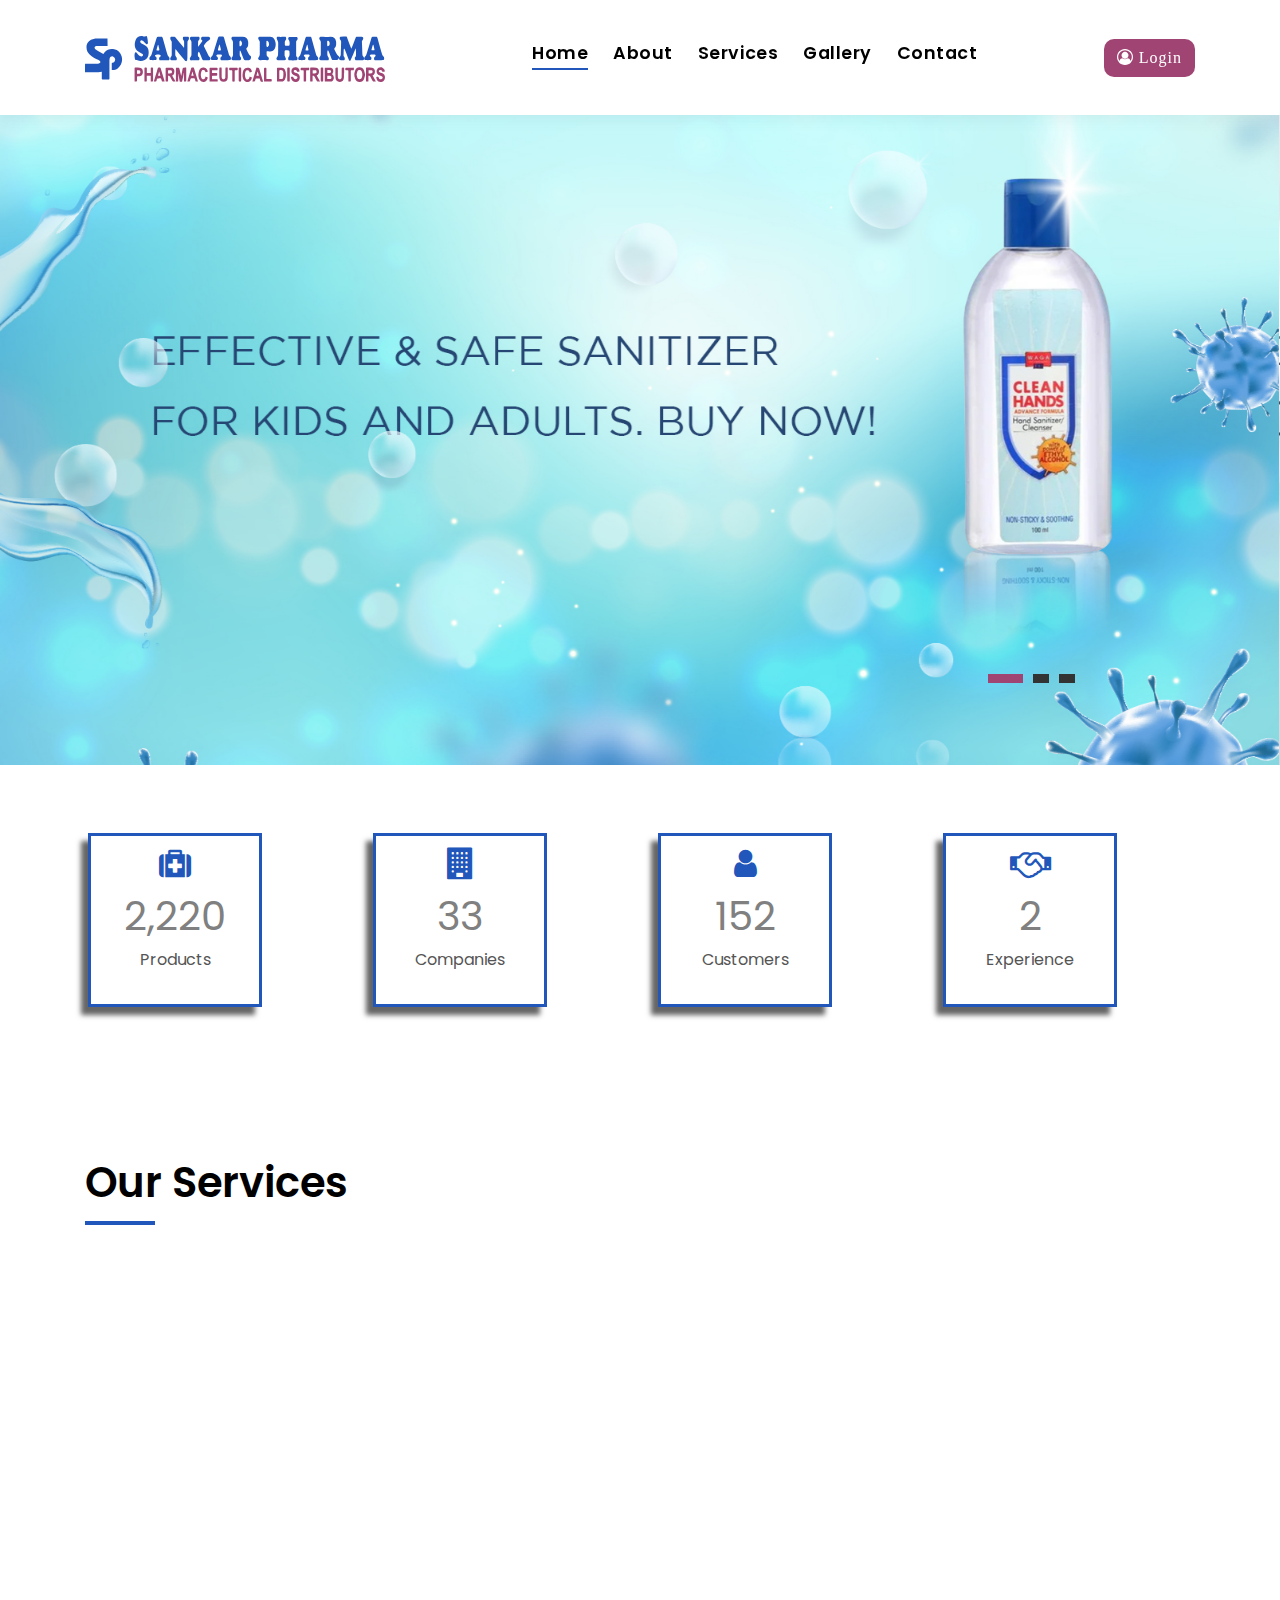
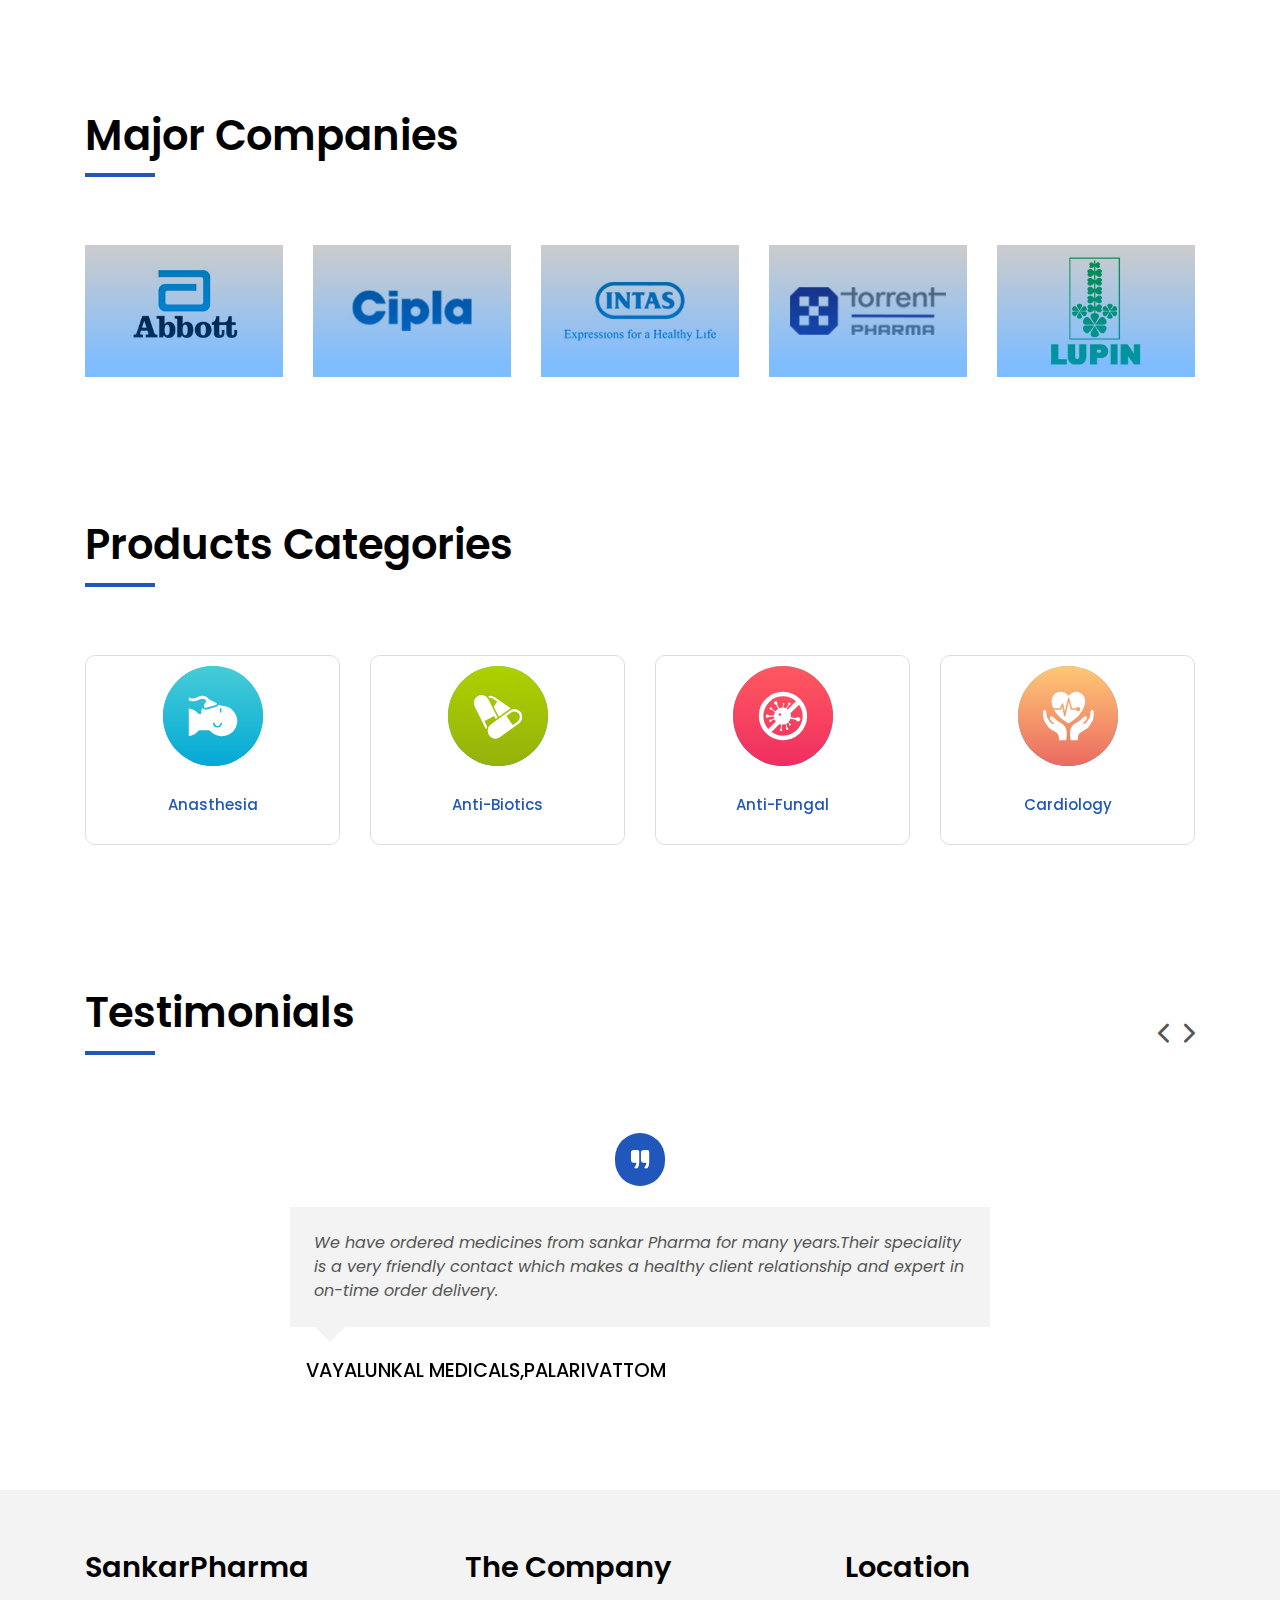
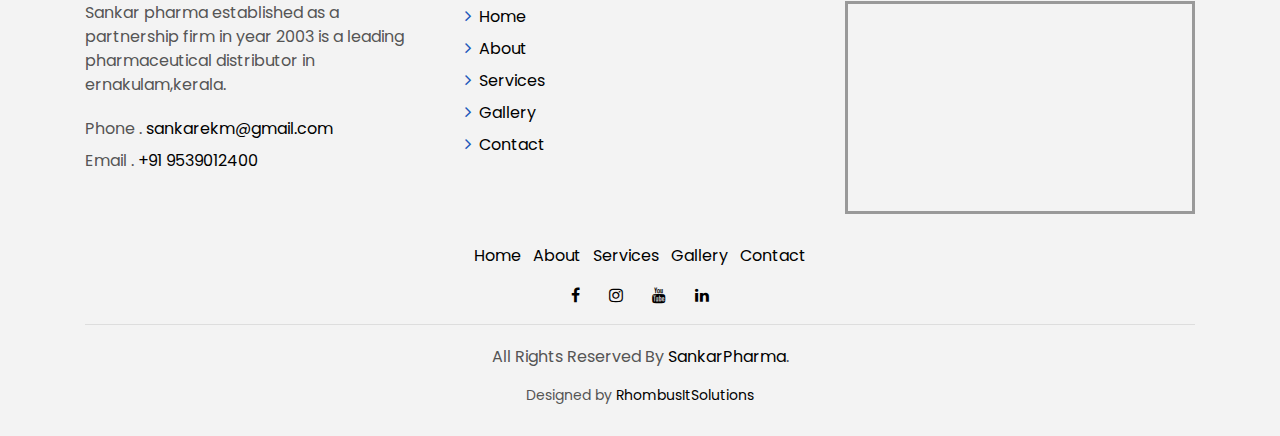
<file: index.html>
<!DOCTYPE html>
<html lang="en">
<head>
  <meta charset="utf-8">
  <title>Sankar Pharma</title>
  <meta content="width=device-width, initial-scale=1.0" name="viewport">
  <meta content="Sankar Pharma" name="keywords">
  <meta content="Sankar Pharma was incorporated in the year 2003, with a declaration to provide the precisely wholesaling the products to clients" name="description">
  <meta content="RhombusItSolutions" name="author">
  <!-- Og -->
  <meta property="og:locale" content="en" />
  <meta property="og:type" content="website" />
  <meta property="og:title" content="Sankar Pharma" />
  <meta property="og:url" content="https://sankarpharma.com/" />
  <meta property="og:image" content="img/logo/">
  <meta property="og:site_name" content="Sankar Pharma" />
  <meta property="og:publisher" content="Contact : +919539012400" />
  <meta property="og:description" content="Sankar pharma established as a partnership firm in  year 2003 is a leading pharmaceutical distributor in ernakulam,kerala.">


  <!-- Favicons -->
  <link href="img/" rel="icon">
  <link href="img/" rel="apple-touch-icon">
  <!-- Links -->
  <link href="https://fonts.googleapis.com/css?family=Poppins:300,400,500,600,700" rel="stylesheet">
  <link href="lib/bootstrap/css/bootstrap.min.css" rel="stylesheet">
  <link href="lib/font-awesome/css/font-awesome.min.css" rel="stylesheet">
  <link href="lib/animate/animate.min.css" rel="stylesheet">
  <link href="lib/ionicons/css/ionicons.min.css" rel="stylesheet">
  <link href="lib/owlcarousel/assets/owl.carousel.min.css" rel="stylesheet">
  <link href="css/style.css" rel="stylesheet">
</head>

<body>

  <div class="click-closed"></div>
  <!--/ Sidemenu Contact section /-->
  <div class="box-collapse">
    <div class="title-box-d">
      <h3 class="title-d">Contact Us</h3>
    </div>
    <span class="close-box-collapse right-boxed ion-ios-close"></span>
    <div class="box-collapse-wrap form">
      <form class="form-a">
        <div class="row">
          <div class="col-md-12 mb-3">
            <div class="contact-map box">
              <div id="map" class="contact-map">
                  <iframe src="https://www.google.com/maps/embed?pb=!1m18!1m12!1m3!1d3929.219267264281!2d76.30854445067953!3d9.998738575763639!2m3!1f0!2f0!3f0!3m2!1i1024!2i768!4f13.1!3m3!1m2!1s0x3b080d18da060ba5%3A0x7965f7468ba40cd7!2sSANKAR%20PHARMA!5e0!3m2!1sen!2sin!4v1601020610045!5m2!1sen!2sin"
	                width="100%" height="250" frameborder="0" style="border:0;" allowfullscreen></iframe>
              </div>
            </div>
          </div>
          <div class="col-md-12 mb-2 pb-2 border-bottom">
            <form class="form-a contactForm" action="" method="post" role="form">
              <div id="sendmessage">Your message has been sent. Thank you!</div>
              <div id="errormessage"></div>
              <div class="row">
                <div class="col-md-6 mb-3">
                  <div class="form-group">
                    <input type="text" name="name" class="form-control form-control-lg form-control-a" placeholder="Your Name" data-rule="minlen:4" data-msg="Please enter at least 4 chars">
                    <div class="validation"></div>
                  </div>
                </div>
                <div class="col-md-6 mb-3">
                  <div class="form-group">
                    <input name="email" type="email" class="form-control form-control-lg form-control-a" placeholder="Your Email" data-rule="email" data-msg="Please enter a valid email">
                    <div class="validation"></div>
                  </div>
                </div>
                <div class="col-md-12 mb-3">
                  <div class="form-group">
                    <input type="text" name="subject" class="form-control form-control-lg form-control-a" placeholder="Subject" data-rule="minlen:4" data-msg="Please enter at least 8 chars of subject">
                    <div class="validation"></div>
                  </div>
                </div>
                <div class="col-md-12 mb-3">
                  <div class="form-group">
                    <textarea name="message" class="form-control" name="message" cols="45" rows="5" data-rule="required" data-msg="Please write something for us" placeholder="Message"></textarea>
                    <div class="validation"></div>
                  </div>
                </div>
                <div class="col-md-12">
                  <button type="submit" class="btn btn-a">Send Message</button>
                </div>
              </div>
            </form>
          </div>
          <div class="col-md-12">
            <div class="icon-box section-b2">
              <div class="icon-box-icon">
                <span class="ion-ios-paper-plane"></span>
              </div>
              <div class="icon-box-content table-cell">
                <div class="icon-box-title">
                  <h4 class="icon-title">Say Hello</h4>
                </div>
                <div class="icon-box-content">
                  <p class="mb-1">Email.
                    <span class="color-a">sankarekm@gmail.com</span>
                  </p>
                  <p class="mb-1">Phone.
                    <span class="color-a">+91 9539012400</span>
                  </p>
                </div>
              </div>
            </div>
            <div class="icon-box section-b2">
              <div class="icon-box-icon">
                <span class="ion-ios-pin"></span>
              </div>
              <div class="icon-box-content table-cell">
                <div class="icon-box-title">
                  <h4 class="icon-title">Find us in</h4>
                </div>
                <div class="icon-box-content">
                  <p class="mb-1">
                    Saradaram, Pallissery Road, Palarivattom, 
                    <br> Cochin-25 (opp
                    to Anugraha Apartment).
                  </p>
                </div>
              </div>
            </div>
            <div class="icon-box">
              <div class="icon-box-icon">
                <span class="ion-ios-redo"></span>
              </div>
              <div class="icon-box-content table-cell">
                <div class="icon-box-title">
                  <h4 class="icon-title">Social networks</h4>
                </div>
                <div class="icon-box-content">
                  <div class="socials-footer">
                    <ul class="list-inline">
                      <li class="list-inline-item">
                        <a href="#" class="link-one">
                          <i class="fa fa-facebook" aria-hidden="true"></i>
                        </a>
                      </li>
                      <li class="list-inline-item">
                        <a href="#" class="link-one">
                          <i class="fa fa-twitter" aria-hidden="true"></i>
                        </a>
                      </li>
                      <li class="list-inline-item">
                        <a href="#" class="link-one">
                          <i class="fa fa-instagram" aria-hidden="true"></i>
                        </a>
                      </li>
                      <li class="list-inline-item">
                        <a href="#" class="link-one">
                          <i class="fa fa-youtube" aria-hidden="true"></i>
                        </a>
                      </li>
                    </ul>
                  </div>
                </div>
              </div>
            </div>
          </div>
        </div>
      </form>
    </div>
  </div>
  <!--/End sidemenu contact/-->

  <!-- Modal -->
  <div class="modal fade" id="exampleModal" tabindex="-1" role="dialog" aria-labelledby="exampleModalLabel" aria-hidden="true">
    <div class="modal-dialog" role="document">
        <div class="modal-content">
            <div class="modal-header">
                <h5 class="modal-title" id="exampleModalLabel">Login With</h5>
                <button type="button" class="close" data-dismiss="modal" aria-label="Close">
                    <span aria-hidden="true">&times;</span>
                </button>
            </div>
            <div class="modal-body">
                <button type="button" class="btn btn-primary" onclick="redirectCustLogin();return false;">Customer Login</button>
                <button type="button" class="btn btn-success" onclick="redirectMfacLogin();return false;">Company Login</button>
            </div>
        </div>
    </div>
</div>

  <!--/ NavBar /-->
  <nav class="navbar navbar-default navbar-trans navbar-expand-lg fixed-top">
    <div class="container">
      <button class="navbar-toggler collapsed" type="button" data-toggle="collapse" data-target="#navbarDefault"
        aria-controls="navbarDefault" aria-expanded="false" aria-label="Toggle navigation">
        <span></span>
        <span></span>
        <span></span>
      </button>
      <a class="navbar-brand text-brand" href="index.html">
        <img src="img/logo/sankar_pharma_logo.svg" alt="sankr logo" class="main-logo">
      </a>
      <button type="button" class="btn btn-link nav-search d-md-none" data-toggle="modal" data-target="#exampleModal">
        <span class="fa fa-user-circle-o" aria-hidden="true"></span>
      </button>
      <div class="navbar-collapse collapse justify-content-center" id="navbarDefault">
        <ul class="navbar-nav">
          <li class="nav-item">
            <a class="nav-link active" href="index.html">Home</a>
          </li>
          <li class="nav-item">
            <a class="nav-link" href="about.html">About</a>
          </li>
          <li class="nav-item">
            <a class="nav-link" href="services.html">Services</a>
          </li>
          <li class="nav-item">
            <a class="nav-link" href="gallery.html">Gallery</a>
          </li>
          <li class="nav-item">
            <a class="nav-link navbar-toggle-box-collapse" href="#"  data-toggle="collapse"
            data-target="#navbarTogglerDemo01" aria-expanded="false">Contact</a>
          </li>
        </ul>
      </div>
      <button type="button" class="btn btn-b-n d-none d-md-block" data-toggle="modal" data-target="#exampleModal">
        <span class="fa fa-user-circle-o" aria-hidden="true"> Login</span>
      </button>
    </div>
  </nav>
  <!--/ Nav End /-->

  <!--/ Banner start /-->
  <div class="intro intro-carousel">
    <div id="carousel" class="owl-carousel owl-theme">
      <div class="carousel-item-a intro-item bg-image" style="background-image: url(img/banners/banner01.jpg)">
        <div class="overlay overlay-a"></div>
      </div>
      <div class="carousel-item-a intro-item bg-image" style="background-image: url(img/banners/sankar_banner1.jpg)">
        <div class="overlay overlay-a"></div>
      </div>
      <div class="carousel-item-a intro-item bg-image" style="background-image: url(img/banners/03_ayurvedic_01.jpg)">
        <div class="overlay overlay-a"></div>
      </div>
    </div>
  </div>


  <!-- couter section -->
  <section class="section-services section-t4">
    <div class="container">
      <div class="row">
        <div class="col-xl-3 col-lg-3 col-6 text-center">
          <div class="chart">
              <div class="chart-meta"><!-- data speed 3600 -->
                <span class="fa fa-medkit fa-2"></span>
                  <h2 class="color-darkgrey timer count-title count-number" data-to="4162" data-speed="1500"></h2>
                  <p class="thin">Products</p>
              </div>
          </div>
      </div>

      <div class="col-xl-3 col-lg-3 col-6 text-center">
        <div class="chart">
          <div class="chart-meta"><!-- data speed 3600 -->
            <span class="fa fa-building fa-2"></span>
              <h2 class="color-darkgrey timer count-title count-number" data-to="150" data-speed="3600"></h2>
              <p class="thin">Companies</p>
          </div>
        </div>
      </div>

      <div class="col-xl-3 col-lg-3 col-6 text-center">
        <div class="chart">
          <div class="chart-meta"><!-- data speed 3600 -->
            <span class="fa fa-user fa-2"></span>
              <h2 class="color-darkgrey timer count-title count-number" data-to="780" data-speed="4100"></h2>
              <p class="thin">Customers</p>
          </div>
      </div>
      </div>

      <div class="col-xl-3 col-lg-3 col-6 text-center">
        <div class="chart">
          <div class="chart-meta"><!-- data speed 3600 -->
            <span class="fa fa-handshake-o fa-2"></span>
              <h2 class="color-darkgrey timer count-title count-number" data-to="17" data-speed="5500"></h2>
              <p class="thin">Experience</p>
          </div>
        </div>
      </div>
      </div>
    </div>
  </section>

  <!--/ Services /-->
  <section class="section-services section-t8">
    <div class="container">
      <div class="row">
        <div class="col-md-12">
          <div class="title-wrap d-flex justify-content-between">
            <div class="title-box">
              <h2 class="title-a">Our Services</h2>
            </div>
          </div>
        </div>
      </div>
      <div class="row">
        <div class="col-md-4">
          <div class="card-box-c foo">
            <div class="card-header-c d-flex">
              <div class="card-box-ico">
                <span class="fa fa-medkit"></span>
              </div>
              <div class="card-title-c align-self-center">
                <h2 class="title-c">Supply Expertise</h2>
              </div>
            </div>
            <div class="card-body-c">
              <p class="content-c">
                We have efficient professionals in our ranks who have long years of experience in pharma supply chain and distribution, reducing cost and time while delivering the best services.
              </p>
            </div>
            <div class="card-footer-c">
              <a href="services.html" class="link-c link-icon">Read more
                <span class="ion-ios-arrow-forward"></span>
              </a>
            </div>
          </div>
        </div>
        <div class="col-md-4">
          <div class="card-box-c foo">
            <div class="card-header-c d-flex">
              <div class="card-box-ico">
                <span class="fa fa-truck"></span>
              </div>
              <div class="card-title-c align-self-center">
                <h2 class="title-c">Effecient Delivery</h2>
              </div>
            </div>
            <div class="card-body-c">
              <p class="content-c">
                Sankar Pharma distribution brings reliable, efficient and secure service of pharma distribution to customers ensuring the best reach in the regions we operate in.
              </p>
            </div>
            <div class="card-footer-c">
              <a href="services.html" class="link-c link-icon">Read more
                <span class="ion-ios-arrow-forward"></span>
              </a>
            </div>
          </div>
        </div>
        <div class="col-md-4">
          <div class="card-box-c foo">
            <div class="card-header-c d-flex">
              <div class="card-box-ico">
                <span class="fa fa-building"></span>
              </div>
              <div class="card-title-c align-self-center">
                <h2 class="title-c">Stocking Essentials</h2>
              </div>
            </div>
            <div class="card-body-c">
              <p class="content-c">
                Our task is to do our best so that no medical products or drugs we deal in is short of supply. We keep prescription medicines in our storage in the right conditions for delivery.
              </p>
            </div>
            <div class="card-footer-c">
              <a href="services.html" class="link-c link-icon">Read more
                <span class="ion-ios-arrow-forward"></span>
              </a>
            </div>
          </div>
        </div>
      </div>
    </div>
  </section>

  <!--/ Major companies /-->
  <section class="section-property section-t8">
    <div class="container">
      <div class="row">
        <div class="col-md-12">
          <div class="title-wrap d-flex justify-content-between">
            <div class="title-box">
              <h2 class="title-a">Major Companies</h2>
            </div>
          </div>
        </div>
      </div>
      <div id="property-carousel" class="owl-carousel owl-theme">
        <div class="carousel-item-b">
          <div class="card-box-a card-shadow">
            <div class="img-box-a">
             <a href="https://www.abbott.co.in/" target="_blank"> <img src="img/companies/Abbott.jpg" alt="" class="img-a img-fluid"></a>
            </div>
          </div>
        </div>
        <div class="carousel-item-b">
          <div class="card-box-a card-shadow">
            <div class="img-box-a">
             <a href="https://www.cipla.com/home" target="_blank"> <img src="img/companies/cipla.jpg" alt="" class="img-a img-fluid"></a>
            </div>
          </div>
        </div>
        <div class="carousel-item-b">
          <div class="card-box-a card-shadow">
            <div class="img-box-a">
              <a href="https://intaspharma.com/" target="_blank"><img src="img/companies/intas_head.jpg" alt="" class="img-a img-fluid"></a>
            </div>
          </div>
        </div>
        <div class="carousel-item-b">
          <div class="card-box-a card-shadow">
            <div class="img-box-a">
              <a href="https://torrentpharma.com/" target="_blank"><img src="img/companies/torrentPharma.jpg" alt="" class="img-a img-fluid"></a>
            </div>
          </div>
        </div>
        <div class="carousel-item-b">
          <div class="card-box-a card-shadow">
            <div class="img-box-a">
              <a href="https://www.lupin.com/" target="_blank"><img src="img/companies/The_Lupin_Logo.svg.jpg" alt="" class="img-a img-fluid"></a>
            </div>
          </div>
        </div>
        <div class="carousel-item-b">
          <div class="card-box-a card-shadow">
            <div class="img-box-a">
              <a href="https://www.amrutanjan.com/" target="_blank"><img src="img/companies/amrutanjan.jpg" alt="" class="img-a img-fluid"></a>
            </div>
          </div>
        </div>
        <div class="carousel-item-b">
          <div class="card-box-a card-shadow">
            <div class="img-box-a">
              <a href="https://www.dabur.com/" target="_blank"><img src="img/companies/dabur.jpg" alt="" class="img-a img-fluid"></a>
            </div>
          </div>
        </div>
        <div class="carousel-item-b">
          <div class="card-box-a card-shadow">
            <div class="img-box-a">
              <a href="https://oaknethealthcare.com/" target="_blank"><img src="img/companies/oaknet.jpg" alt="" class="img-a img-fluid"></a>
            </div>
          </div>
        </div>
        <div class="carousel-item-b">
          <div class="card-box-a card-shadow">
            <div class="img-box-a">
              <a href="https://www.unichemlabs.com/" target="_blank"><img src="img/companies/unichem.jpg" alt="" class="img-a img-fluid"></a>
            </div>
          </div>
        </div>
        <div class="carousel-item-b">
          <div class="card-box-a card-shadow">
            <div class="img-box-a">
              <a href="https://www.hul.co.in/" target="_blank"><img src="img/companies/uniliver.jpg" alt="" class="img-a img-fluid"></a>
            </div>
          </div>
        </div>
      </div>
    </div>
  </section>
  <!--/ Property End /-->

  <!--/ Products Categories /-->
  <section class="section-agents section-t8">
    <div class="container">
      <div class="row">
        <div class="col-md-12">
          <div class="title-wrap d-flex justify-content-between">
            <div class="title-box">
              <h2 class="title-a">Products Categories</h2>
            </div>
          </div>
        </div>
      </div>
      <div id="product-carousel" class="owl-carousel owl-theme">
        <div class="carousel-item-b">
          <div class="product-grid">
            <div class="product-icon">
              <!-- <i class="fa fa-medkit"></i> -->
              <img src="img/products_icon/01_anesthesia.svg" alt="">
            </div>
            <div class="product-content">
              <h2>Anasthesia</h2>
            </div>
          </div>
        </div>
        <div class="carousel-item-b">
          <div class="product-grid">
            <div class="product-icon"><img src="img/products_icon/02_antibiotics.svg" alt=""></div>
            <div class="product-content">
              <h2>Anti-Biotics</h2>
            </div>
          </div>
        </div>
        <div class="carousel-item-b">
          <div class="product-grid">
            <div class="product-icon"><img src="img/products_icon/03_antifungal.svg" alt=""></div>
            <div class="product-content">
              <h2>Anti-Fungal</h2>
            </div>
          </div>
        </div>
        <div class="carousel-item-b">
          <div class="product-grid">
            <div class="product-icon"><img src="img/products_icon/04_cardiology.svg" alt=""></div>
            <div class="product-content">
              <h2>Cardiology</h2>
            </div>
          </div>
        </div>
        <div class="carousel-item-b">
          <div class="product-grid">
            <div class="product-icon"><img src="img/products_icon/05_gynecology.svg" alt=""></div>
            <div class="product-content">
              <h2>Gynecology</h2>
            </div>
          </div>
        </div>
        <div class="carousel-item-b">
          <div class="product-grid">
            <div class="product-icon"><img src="img/products_icon/06_life_saving_drug.svg" alt=""></div>
            <div class="product-content">
              <h2>Life Saving Drug</h2>
            </div>
          </div>
        </div>
        <div class="carousel-item-b">
          <div class="product-grid">
            <div class="product-icon"><img src="img/products_icon/07_nephrology.svg" alt=""></div>
            <div class="product-content">
              <h2>Nephrology</h2>
            </div>
          </div>
        </div>
        <div class="carousel-item-b">
          <div class="product-grid">
            <div class="product-icon"><img src="img/products_icon/08_virology.svg" alt=""></div>
            <div class="product-content">
              <h2>Virology</h2>
            </div>
          </div>
        </div>
        <div class="carousel-item-b">
          <div class="product-grid">
            <div class="product-icon"><img src="img/products_icon/09_cosmetics.svg" alt=""></div>
            <div class="product-content">
              <h2>Cosmetics</h2>
            </div>
          </div>
        </div>
        <div class="carousel-item-b">
          <div class="product-grid">
            <div class="product-icon"><img src="img/products_icon/10_ayurvedic.svg" alt=""></div>
            <div class="product-content">
              <h2>Ayurvedic Products</h2>
            </div>
          </div>
        </div>
        <div class="carousel-item-b">
          <div class="product-grid">
            <div class="product-icon"><img src="img/products_icon/11_self_healthcare.svg" alt=""></div>
            <div class="product-content">
              <h2>Self Healthcare Products</h2>
            </div>
          </div>
        </div>
        <div class="carousel-item-b">
          <div class="product-grid">
            <div class="product-icon"><img src="img/products_icon/12_consumer_otc.svg" alt=""></div>
            <div class="product-content">
              <h2>Consumer OTC</h2>
            </div>
          </div>
        </div>
        <div class="carousel-item-b">
          <div class="product-grid">
            <div class="product-icon"><img src="img/products_icon/13_urology_drugs.svg" alt=""></div>
            <div class="product-content">
              <h2>Urology Drugs</h2>
            </div>
          </div>
        </div>
        <div class="carousel-item-b">
          <div class="product-grid">
            <div class="product-icon"><img src="img/products_icon/14_asthma_products.svg" alt=""></div>
            <div class="product-content">
              <h2>Asthma Products</h2>
            </div>
          </div>
        </div>
        <div class="carousel-item-b">
          <div class="product-grid">
            <div class="product-icon"><img src="img/products_icon/15_diabetic_care.svg" alt=""></div>
            <div class="product-content">
              <h2>Diabetic Care</h2>
            </div>
          </div>
        </div>
      </div>
    </div>
  </section>
  <!--/ products categories End /-->

  <!--/ Testimonials /-->
  <section class="section-testimonials section-t8 nav-arrow-a">
    <div class="container">
      <div class="row">
        <div class="col-md-12">
          <div class="title-wrap d-flex justify-content-between">
            <div class="title-box">
              <h2 class="title-a">Testimonials</h2>
            </div>
          </div>
        </div>
      </div>
      <div id="testimonial-carousel" class="owl-carousel owl-arrow">
        <div class="carousel-item-a">
          <div class="testimonials-box">
            <div class="row">
              <!-- <div class="col-sm-12 col-md-6">
                <div class="testimonial-img">
                  <img src="img/testimonials/shop-2.jpg" alt="" class="img-fluid">
                </div>
              </div> -->
              <div class="col-sm-12 col-md-12">
                <div class="testimonial-box">
                  <div class="testimonial-ico">
                    <span class="ion-ios-quote"></span>
                  </div>
                  <div class="testimonials-content">
                    <p class="testimonial-text">
                      We have ordered medicines from sankar Pharma for many years.Their speciality is a very friendly contact which makes a healthy client relationship and expert in on-time order delivery. 
                    </p>
                  </div>
                  <div class="testimonial-author-box">
                    <!-- <img src="img/mini-testimonial-1.jpg" alt="" class="testimonial-avatar"> -->
                    <h5 class="testimonial-author">VAYALUNKAL MEDICALS,PALARIVATTOM</h5>
                  </div>
                </div>
              </div>
            </div>
          </div>
        </div><!-- first end -->
        <div class="carousel-item-a">
          <div class="testimonials-box">
            <div class="row">
              <!-- <div class="col-sm-12 col-md-6">
                <div class="testimonial-img">
                  <img src="img/testimonials/shop-3.jpg" alt="" class="img-fluid">
                </div>
              </div> -->
              <div class="col-sm-12 col-md-12">
                <div class="testimonial-box">
                  <div class="testimonial-ico">
                    <span class="ion-ios-quote"></span>
                  </div>
                  <div class="testimonials-content">
                    <p class="testimonial-text">
                      Sankar pharma always meets our expectations and they have stock availability of all medicines which we are in need of.The services they provide is much appreciable and we are very satisfied as a client of sankar pharma.
                    </p>
                  </div>
                  <div class="testimonial-author-box">
                    <!-- <img src="img/mini-testimonial-2.jpg" alt="" class="testimonial-avatar"> -->
                    <h5 class="testimonial-author">VEENUS MEDICALS ,MULAMTHURUTHY</h5>
                  </div>
                </div>
              </div>
            </div>
          </div>
        </div><!-- second end -->
        <div class="carousel-item-a">
          <div class="testimonials-box">
            <div class="row">
              <!-- <div class="col-sm-12 col-md-6">
                <div class="testimonial-img">
                  <img src="img/testimonials/shop-3.jpg" alt="" class="img-fluid">
                </div>
              </div> -->
              <div class="col-sm-12 col-md-12">
                <div class="testimonial-box">
                  <div class="testimonial-ico">
                    <span class="ion-ios-quote"></span>
                  </div>
                  <div class="testimonials-content">
                    <p class="testimonial-text">
                      We are regular customer of sankar pharma.We like sankar pharma because of Good Stock Maintenance, Excellent Service and Professionalism. sankar pharna is always our trustable distribution partner.
                    </p>
                  </div>
                  <div class="testimonial-author-box">
                    <!-- <img src="img/mini-testimonial-2.jpg" alt="" class="testimonial-avatar"> -->
                    <h5 class="testimonial-author">KERALA MEDICALS, KALOOR</h5>
                  </div>
                </div>
              </div>
            </div>
          </div>
        </div><!-- third end -->
      </div>
    </div>
  </section>
  <!--/ Testimonials End /-->

  <!--/ footer Star /-->
  <section class="section-footer">
    <div class="container">
      <div class="row">
        <div class="col-sm-12 col-md-4">
          <div class="widget-a">
            <div class="w-header-a">
              <h3 class="w-title-a text-brand">SankarPharma</h3>
            </div>
            <div class="w-body-a">
              <p class="w-text-a color-text-a">
                Sankar pharma established as a partnership firm in year 2003 is a leading pharmaceutical distributor in ernakulam,kerala.
              </p>
            </div>
            <div class="w-footer-a">
              <ul class="list-unstyled">
                <li class="color-a">
                  <span class="color-text-a">Phone .</span> sankarekm@gmail.com</li>
                <li class="color-a">
                  <span class="color-text-a">Email .</span> +91 9539012400</li>
              </ul>
            </div>
          </div>
        </div>
        <div class="col-sm-12 col-md-4 section-md-t3">
          <div class="widget-a">
            <div class="w-header-a">
              <h3 class="w-title-a text-brand">The Company</h3>
            </div>
            <div class="w-body-a">
              <div class="w-body-a">
                <ul class="list-unstyled">
                  <li class="item-list-a">
                    <i class="fa fa-angle-right"></i> <a href="index.html">Home</a>
                  </li>
                  <li class="item-list-a">
                    <i class="fa fa-angle-right"></i> <a href="about.html">About</a>
                  </li>
                  <li class="item-list-a">
                    <i class="fa fa-angle-right"></i> <a href="services.html">Services</a>
                  </li>
                  <li class="item-list-a">
                    <i class="fa fa-angle-right"></i> <a href="gallery.html">Gallery</a>
                  </li>
                  <li class="item-list-a">
                    <i class="fa fa-angle-right"></i> <a class="navbar-toggle-box-collapse" href="#" data-toggle="collapse"
                    data-target="#navbarTogglerDemo01" aria-expanded="false">Contact</a>
                  </li>
                </ul>
              </div>
            </div>
          </div>
        </div>
        <div class="col-sm-12 col-md-4 section-md-t3">
          <div class="widget-a">
            <div class="w-header-a">
              <h3 class="w-title-a text-brand">Location</h3>
            </div>
            <div class="w-body-a">
              <div style="border: 3px solid #999;">
                <iframe src="https://www.google.com/maps/embed?pb=!1m18!1m12!1m3!1d3929.219267264281!2d76.30854445067953!3d9.998738575763639!2m3!1f0!2f0!3f0!3m2!1i1024!2i768!4f13.1!3m3!1m2!1s0x3b080d18da060ba5%3A0x7965f7468ba40cd7!2sSANKAR%20PHARMA!5e0!3m2!1sen!2sin!4v1601020610045!5m2!1sen!2sin"
                width="100%" height="200" frameborder="0" style="border:0;" allowfullscreen></iframe>
            </div>
            </div>
          </div>
        </div>
      </div>
    </div>
  </section>
  <footer>
    <div class="container">
      <div class="row">
        <div class="col-md-12">
          <nav class="nav-footer">
            <ul class="list-inline">
              <li class="list-inline-item">
                <a href="index.html">Home</a>
              </li>
              <li class="list-inline-item">
                <a href="about.html">About</a>
              </li>
              <li class="list-inline-item">
                <a href="services.html">Services</a>
              </li>
              <li class="list-inline-item">
                <a href="gallery.html">Gallery</a>
              </li>
              <li class="list-inline-item">
                <a class="navbar-toggle-box-collapse" href="#"  data-toggle="collapse"
                data-target="#navbarTogglerDemo01" aria-expanded="false">Contact</a>
              </li>
            </ul>
          </nav>
          <div class="socials-a">
            <ul class="list-inline">
              <li class="list-inline-item">
                <a href="coming-soon.html">
                  <i class="fa fa-facebook" aria-hidden="true"></i>
                </a>
              </li>
              <li class="list-inline-item">
                <a href="coming-soon.html">
                  <i class="fa fa-instagram" aria-hidden="true"></i>
                </a>
              </li>
              <li class="list-inline-item">
                <a href="coming-soon.html">
                  <i class="fa fa-youtube" aria-hidden="true"></i>
                </a>
              </li>
              <li class="list-inline-item">
                <a href="coming-soon.html">
                  <i class="fa fa-linkedin" aria-hidden="true"></i>
                </a>
              </li>
            </ul>
          </div>
          <div class="copyright-footer">
            <p class="copyright color-text-a">
              All Rights Reserved By
              <span class="color-a">SankarPharma</span>.
            </p>
          </div>
          <div class="credits">
            Designed by <a href="http://rhombusitsolutions.com/" target="_blank">RhombusItSolutions</a>
          </div>
        </div>
      </div>
    </div>
  </footer>
  <!--/ Footer End /-->

  <a href="#" class="back-to-top"><i class="fa fa-chevron-up"></i></a>
  <div id="preloader"></div>

  <!-- JavaScript Libraries -->
  <script src="lib/jquery/jquery.min.js"></script>
  <script src="lib/jquery/jquery-migrate.min.js"></script>
  <script src="lib/popper/popper.min.js"></script>
  <script src="lib/bootstrap/js/bootstrap.min.js"></script>
  <script src="lib/easing/easing.min.js"></script>
  <script src="lib/owlcarousel/owl.carousel.min.js"></script>
  <script src="lib/scrollreveal/scrollreveal.min.js"></script>
  <script src="lib/contactform/contactform.js"></script>
  <script src="js/login.js"></script>
  <script src="js/main.js"></script>



  <!-- Counter script -->
  <script>
    (function ($) {
      $.fn.countTo = function (options) {
        options = options || {};
        
        return $(this).each(function () {
          // set options for current element
          var settings = $.extend({}, $.fn.countTo.defaults, {
            from:            $(this).data('from'),
            to:              $(this).data('to'),
            speed:           $(this).data('speed'),
            refreshInterval: $(this).data('refresh-interval'),
            decimals:        $(this).data('decimals')
          }, options);
          
          // how many times to update the value, and how much to increment the value on each update
          var loops = Math.ceil(settings.speed / settings.refreshInterval),
            increment = (settings.to - settings.from) / loops;
          
          // references & variables that will change with each update
          var self = this,
            $self = $(this),
            loopCount = 0,
            value = settings.from,
            data = $self.data('countTo') || {};
          
          $self.data('countTo', data);
          
          // if an existing interval can be found, clear it first
          if (data.interval) {
            clearInterval(data.interval);
          }
          data.interval = setInterval(updateTimer, settings.refreshInterval);
          
          // initialize the element with the starting value
          render(value);
          
          function updateTimer() {
            value += increment;
            loopCount++;
            
            render(value);
            
            if (typeof(settings.onUpdate) == 'function') {
              settings.onUpdate.call(self, value);
            }
            
            if (loopCount >= loops) {
              // remove the interval
              $self.removeData('countTo');
              clearInterval(data.interval);
              value = settings.to;
              
              if (typeof(settings.onComplete) == 'function') {
                settings.onComplete.call(self, value);
              }
            }
          }
          
          function render(value) {
            var formattedValue = settings.formatter.call(self, value, settings);
            $self.html(formattedValue);
          }
        });
      };
      
      $.fn.countTo.defaults = {
        from: 0,               // the number the element should start at
        to: 0,                 // the number the element should end at
        speed: 1000,           // how long it should take to count between the target numbers
        refreshInterval: 100,  // how often the element should be updated
        decimals: 0,           // the number of decimal places to show
        formatter: formatter,  // handler for formatting the value before rendering
        onUpdate: null,        // callback method for every time the element is updated
        onComplete: null       // callback method for when the element finishes updating
      };
      
      function formatter(value, settings) {
        return value.toFixed(settings.decimals);
      }
    }(jQuery));

    jQuery(function ($) {
      // custom formatting example
      $('.count-number').data('countToOptions', {
      formatter: function (value, options) {
        return value.toFixed(options.decimals).replace(/\B(?=(?:\d{3})+(?!\d))/g, ',');
      }
      });
      
      // start all the timers
      $('.timer').each(count);  
      
      function count(options) {
      var $this = $(this);
      options = $.extend({}, options || {}, $this.data('countToOptions') || {});
      $this.countTo(options);
      }
    });
  </script>

</body>
</html>
</file>
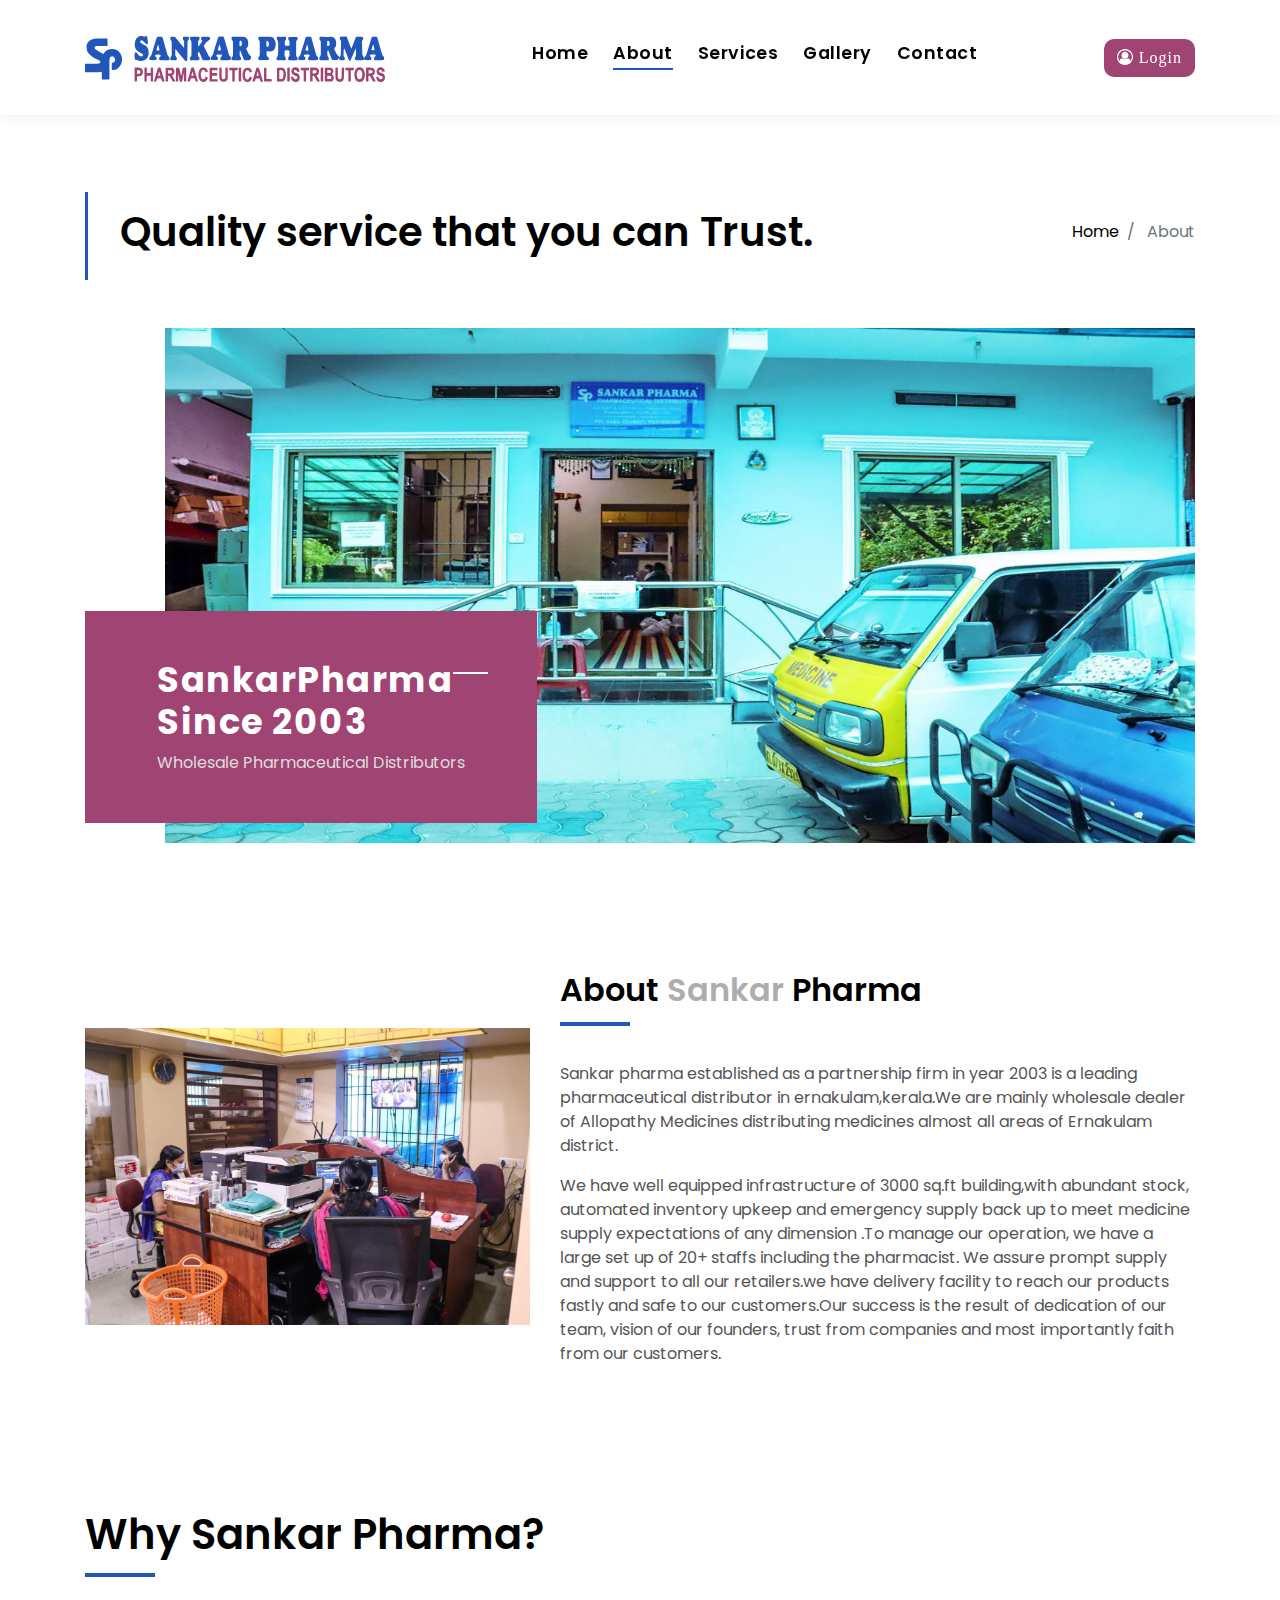
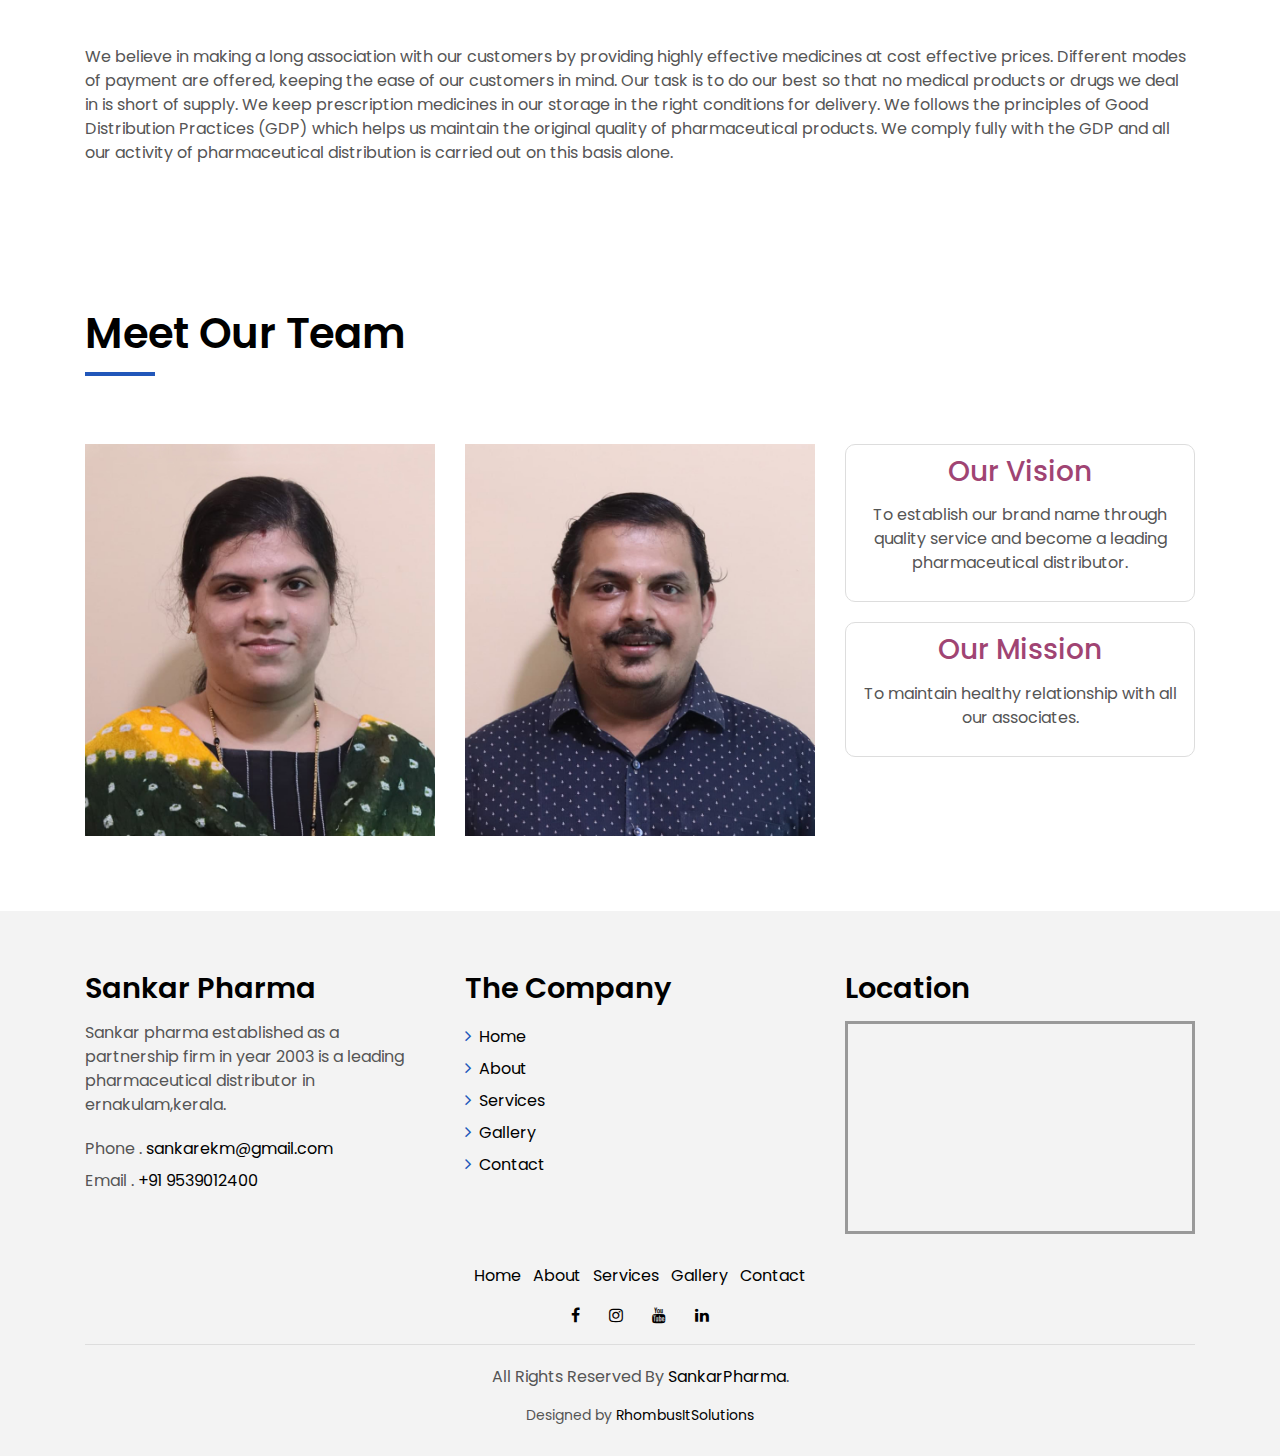
<file: about.html>
<!DOCTYPE html>
<html lang="en">
<head>
    <meta charset="UTF-8">
    <meta name="viewport" content="width=device-width, initial-scale=1.0">
    <title>SankarPharma&mdash;About</title>
    <meta content="Sankar Pharma,sankar" name="keywords">
    <meta content="Sankar Pharma was incorporated in the year 2003, with a declaration to provide the precisely wholesaling the products to clients" name="description">
    <meta content="RhombusItSolutions" name="author">
    <!-- Og -->
    <meta property="og:locale" content="en" />
    <meta property="og:type" content="website" />
    <meta property="og:title" content="Sankar Pharma" />
    <meta property="og:url" content="https://sankarpharma.com/" />
    <meta property="og:image" content="img/logo/">
    <meta property="og:site_name" content="Sankar Pharma" />
    <meta property="og:publisher" content="Contact : +919539012400" />
    <meta property="og:description" content="Sankar pharma established as a partnership firm in  year 2003 is a leading pharmaceutical distributor in ernakulam,kerala.">
    <!-- Favicons -->
    <!-- <link href="img/" rel="icon"> -->
    <!-- <link href="img/" rel="apple-touch-icon"> -->
    <!-- Links -->
    <link href="https://fonts.googleapis.com/css?family=Poppins:300,400,500,600,700" rel="stylesheet">
    <link href="lib/bootstrap/css/bootstrap.min.css" rel="stylesheet">
    <link href="lib/font-awesome/css/font-awesome.min.css" rel="stylesheet">
    <link href="lib/animate/animate.min.css" rel="stylesheet">
    <link href="lib/ionicons/css/ionicons.min.css" rel="stylesheet">
    <link href="lib/owlcarousel/assets/owl.carousel.min.css" rel="stylesheet">
    <link href="css/style.css" rel="stylesheet">
</head>
<body>

  <div class="click-closed"></div>
  <!--/ Sidemenu Contact /-->
  <div class="box-collapse">
    <div class="title-box-d">
      <h3 class="title-d">Contact Us</h3>
    </div>
    <span class="close-box-collapse right-boxed ion-ios-close"></span>
    <div class="box-collapse-wrap form">
      <form class="form-a">
        <div class="row">
          <div class="col-md-12 mb-3">
            <div class="contact-map box">
              <div id="map" class="contact-map">
                  <iframe src="https://www.google.com/maps/embed?pb=!1m18!1m12!1m3!1d3929.219267264281!2d76.30854445067953!3d9.998738575763639!2m3!1f0!2f0!3f0!3m2!1i1024!2i768!4f13.1!3m3!1m2!1s0x3b080d18da060ba5%3A0x7965f7468ba40cd7!2sSANKAR%20PHARMA!5e0!3m2!1sen!2sin!4v1601020610045!5m2!1sen!2sin"
	                width="100%" height="250" frameborder="0" style="border:0;" allowfullscreen></iframe>
              </div>
            </div>
          </div>
          <div class="col-md-12 mb-2 pb-2 border-bottom">
            <form class="form-a contactForm" action="" method="post" role="form">
              <div id="sendmessage">Your message has been sent. Thank you!</div>
              <div id="errormessage"></div>
              <div class="row">
                <div class="col-md-6 mb-3">
                  <div class="form-group">
                    <input type="text" name="name" class="form-control form-control-lg form-control-a" placeholder="Your Name" data-rule="minlen:4" data-msg="Please enter at least 4 chars">
                    <div class="validation"></div>
                  </div>
                </div>
                <div class="col-md-6 mb-3">
                  <div class="form-group">
                    <input name="email" type="email" class="form-control form-control-lg form-control-a" placeholder="Your Email" data-rule="email" data-msg="Please enter a valid email">
                    <div class="validation"></div>
                  </div>
                </div>
                <div class="col-md-12 mb-3">
                  <div class="form-group">
                    <input type="text" name="subject" class="form-control form-control-lg form-control-a" placeholder="Subject" data-rule="minlen:4" data-msg="Please enter at least 8 chars of subject">
                    <div class="validation"></div>
                  </div>
                </div>
                <div class="col-md-12 mb-3">
                  <div class="form-group">
                    <textarea name="message" class="form-control" name="message" cols="45" rows="5" data-rule="required" data-msg="Please write something for us" placeholder="Message"></textarea>
                    <div class="validation"></div>
                  </div>
                </div>
                <div class="col-md-12">
                  <button type="submit" class="btn btn-a">Send Message</button>
                </div>
              </div>
            </form>
          </div>
          <div class="col-md-12">
            <div class="icon-box section-b2">
              <div class="icon-box-icon">
                <span class="ion-ios-paper-plane"></span>
              </div>
              <div class="icon-box-content table-cell">
                <div class="icon-box-title">
                  <h4 class="icon-title">Say Hello</h4>
                </div>
                <div class="icon-box-content">
                  <p class="mb-1">Email.
                    <span class="color-a">sankarekm@gmail.com</span>
                  </p>
                  <p class="mb-1">Phone.
                    <span class="color-a">+91 9539012400</span>
                  </p>
                </div>
              </div>
            </div>
            <div class="icon-box section-b2">
              <div class="icon-box-icon">
                <span class="ion-ios-pin"></span>
              </div>
              <div class="icon-box-content table-cell">
                <div class="icon-box-title">
                  <h4 class="icon-title">Find us in</h4>
                </div>
                <div class="icon-box-content">
                  <p class="mb-1">
                    Saradaram, Pallissery Road, Palarivattom, 
                    <br> Cochin-25 (opp
                    to Anugraha Apartment).
                  </p>
                </div>
              </div>
            </div>
            <div class="icon-box">
              <div class="icon-box-icon">
                <span class="ion-ios-redo"></span>
              </div>
              <div class="icon-box-content table-cell">
                <div class="icon-box-title">
                  <h4 class="icon-title">Social networks</h4>
                </div>
                <div class="icon-box-content">
                  <div class="socials-footer">
                    <ul class="list-inline">
                      <li class="list-inline-item">
                        <a href="#" class="link-one">
                          <i class="fa fa-facebook" aria-hidden="true"></i>
                        </a>
                      </li>
                      <li class="list-inline-item">
                        <a href="#" class="link-one">
                          <i class="fa fa-twitter" aria-hidden="true"></i>
                        </a>
                      </li>
                      <li class="list-inline-item">
                        <a href="#" class="link-one">
                          <i class="fa fa-instagram" aria-hidden="true"></i>
                        </a>
                      </li>
                      <li class="list-inline-item">
                        <a href="#" class="link-one">
                          <i class="fa fa-youtube" aria-hidden="true"></i>
                        </a>
                      </li>
                    </ul>
                  </div>
                </div>
              </div>
            </div>
          </div>
        </div>
      </form>
    </div>
  </div>
  <!--/End sidemenu contact/-->

  <!-- Modal -->
  <div class="modal fade" id="exampleModal" tabindex="-1" role="dialog" aria-labelledby="exampleModalLabel" aria-hidden="true">
    <div class="modal-dialog" role="document">
        <div class="modal-content">
            <div class="modal-header">
                <h5 class="modal-title" id="exampleModalLabel">Login With</h5>
                <button type="button" class="close" data-dismiss="modal" aria-label="Close">
                    <span aria-hidden="true">&times;</span>
                </button>
            </div>
            <div class="modal-body">
                <button type="button" class="btn btn-primary" onclick="redirectCustLogin();return false;">Customer Login</button>
                <button type="button" class="btn btn-success" onclick="redirectMfacLogin();return false;">Company Login</button>
            </div>
        </div>
    </div>
</div>

  <!--/ NavBar /-->
  <nav class="navbar navbar-default navbar-trans navbar-expand-lg fixed-top">
    <div class="container">
      <button class="navbar-toggler collapsed" type="button" data-toggle="collapse" data-target="#navbarDefault"
        aria-controls="navbarDefault" aria-expanded="false" aria-label="Toggle navigation">
        <span></span>
        <span></span>
        <span></span>
      </button>
      <a class="navbar-brand text-brand" href="index.html">
        <img src="img/logo/sankar_pharma_logo.svg" alt="sankr logo" class="main-logo">  
      </a>
      <button type="button" class="btn btn-link nav-search d-md-none" data-toggle="modal" data-target="#exampleModal">
        <span class="fa fa-user-circle-o" aria-hidden="true"></span>
      </button>
      <div class="navbar-collapse collapse justify-content-center" id="navbarDefault">
        <ul class="navbar-nav">
          <li class="nav-item">
            <a class="nav-link" href="index.html">Home</a>
          </li>
          <li class="nav-item">
            <a class="nav-link active" href="about.html">About</a>
          </li>
          <li class="nav-item">
            <a class="nav-link" href="services.html">Services</a>
          </li>
          <li class="nav-item">
            <a class="nav-link" href="gallery.html">Gallery</a>
          </li>
          <li class="nav-item">
            <a class="nav-link navbar-toggle-box-collapse" href="#"  data-toggle="collapse"
            data-target="#navbarTogglerDemo01" aria-expanded="false">Contact</a>
          </li>
        </ul>
      </div>
      <button type="button" class="btn btn-b-n d-none d-md-block" data-toggle="modal" data-target="#exampleModal">
        <span class="fa fa-user-circle-o" aria-hidden="true"> Login</span>
      </button>
    </div>
  </nav>


  <!--/ Intro /-->
  <section class="intro-single">
    <div class="container">
      <div class="row">
        <div class="col-md-12 col-lg-8">
          <div class="title-single-box">
            <h1 class="title-single">Quality service that you can Trust.</h1>
          </div>
        </div>
        <div class="col-md-12 col-lg-4">
          <nav aria-label="breadcrumb" class="breadcrumb-box d-flex justify-content-lg-end">
            <ol class="breadcrumb">
              <li class="breadcrumb-item">
                <a href="index.html">Home</a>
              </li>
              <li class="breadcrumb-item active" aria-current="page">
                About
              </li>
            </ol>
          </nav>
        </div>
      </div>
    </div>
  </section>
  <!--/ Intro End /-->

  <!--/ About Section /-->
  <section class="section-about">
    <div class="container">
      <div class="row">
        <div class="col-sm-12">
          <div class="about-img-box">
            <img src="img/about/about-transport.jpg" alt="" class="img-fluid">
          </div>
          <div class="sinse-box">
            <h3 class="sinse-title">SankarPharma
              <span></span>
              <br> Since 2003</h3>
            <p>Wholesale Pharmaceutical Distributors</p>
          </div>
        </div>
        <div class="col-md-12 section-t8">
          <div class="row">
            <div class="col-12 col-md-none col-lg-5 d-flex align-items-center">
              <img src="img/about/about-accounts.jpg" alt="" class="img-fluid">
            </div>
            <div class="col-12 col-md-12 col-lg-7 section-md-t3">
              <div class="title-box-d">
                <h3 class="title-d">About
                  <span class="color-d">Sankar</span> Pharma</h3>
              </div>
              <p class="color-text-a">
                Sankar pharma established as a partnership firm in  year 2003 is a leading pharmaceutical distributor in ernakulam,kerala.We are mainly wholesale dealer of Allopathy Medicines distributing medicines almost all areas of Ernakulam district. 
              </p>
              <p class="color-text-a">
                We have well equipped infrastructure of 3000 sq.ft building,with abundant stock, automated inventory upkeep and emergency supply back up to meet medicine supply expectations of any dimension .To manage our operation, we have a large set up of 20+ staffs including the pharmacist. We assure prompt supply and support to all our retailers.we have delivery facility to reach our products fastly and safe to our customers.Our success is the result of dedication of our team, vision of our founders, trust from companies and most importantly faith from our customers. 
              </p>
            </div>
          </div>
        </div>
      </div>
    </div>
  </section>
  <!--/ About End /-->

  <!-- speciality section -->
  <section class="section-t8 speciality-section">
    <div class="container">
      <div class="row">
        <div class="col-md-12">
          <div class="title-wrap d-flex justify-content-between">
            <div class="title-box">
              <h2 class="title-a">Why Sankar Pharma?</h2>
            </div>
          </div>
        </div>
      </div>
      <div class="row">
        <div class="col-md-12">
          <p>We believe in making a long association with our customers by providing highly effective medicines at cost effective prices. Different modes of payment are offered, keeping the ease of our customers in mind. Our task is to do our best so that no medical products or drugs we deal in is short of supply. We keep prescription medicines in our storage in the right conditions for delivery. We follows the principles of Good Distribution Practices (GDP) which helps us maintain the original quality of pharmaceutical products. We comply fully with the GDP and all our activity of pharmaceutical distribution is carried out on this basis alone.</p>
        </div>
      </div>
    </div>
  </section>

  <!--/ Team /-->
  <section class="section-agents section-t8">
    <div class="container">
      <div class="row">
        <div class="col-md-12">
          <div class="title-wrap d-flex justify-content-between">
            <div class="title-box">
              <h2 class="title-a">Meet Our Team</h2>
            </div>
          </div>
        </div>
      </div>
      <div class="row">
        <div class="col-md-4">
          <div class="card-box-d">
            <div class="card-img-d">
              <img src="img/sankar_02.jpg" alt="" class="img-d img-fluid">
            </div>
            <div class="card-overlay card-overlay-hover">
              <div class="card-header-d">
                <div class="card-title-d align-self-center">
                  <h3 class="title-d">
                    <a href="#" class="link-two"> Sharmida Baburaj</a>
                  </h3>
                </div>
              </div>
              <div class="card-body-d">
                <p class="content-d color-text-a" style="color: #ddd;">
                  Sankar Pharma- Partner
                </p>
                <div class="info-agents color-a">
                  <p>
                    <strong>Phone: </strong> +91  9539012400</p>
                  <p>
                    <strong>Email: </strong> sankarekm@gmail.com</p>
                </div>
              </div>
              <div class="card-footer-d">
                <div class="socials-footer d-flex justify-content-center">
                  <ul class="list-inline">
                    <li class="list-inline-item">
                      <a href="#" class="link-one">
                        <i class="fa fa-facebook" aria-hidden="true"></i>
                      </a>
                    </li>
                    <li class="list-inline-item">
                      <a href="#" class="link-one">
                        <i class="fa fa-instagram" aria-hidden="true"></i>
                      </a>
                    </li>
                    <li class="list-inline-item">
                      <a href="#" class="link-one">
                        <i class="fa fa-twitter" aria-hidden="true"></i>
                      </a>
                    </li>
                  </ul>
                </div>
              </div>
            </div>
          </div>
        </div>
        <div class="col-md-4">
          <div class="card-box-d">
            <div class="card-img-d">
              <img src="img/sankar_01.jpg" alt="" class="img-d img-fluid">
            </div>
            <div class="card-overlay card-overlay-hover">
              <div class="card-header-d">
                <div class="card-title-d align-self-center">
                  <h3 class="title-d">
                    <a href="agent-single.html" class="link-two">K.Baburaj</a>
                  </h3>
                </div>
              </div>
              <div class="card-body-d">
                <p class="content-d color-text-a" style="color: #ddd;">
                     Managing Partner of Sankar Pharma
                 </p>
                <div class="info-agents color-a">
                  <p>
                    <strong>Phone: </strong> +91 9539012400</p>
                  <p>
                    <strong>Email: </strong> sankarekm@gmail.com</p>
                </div>
              </div>
              <div class="card-footer-d">
                <div class="socials-footer d-flex justify-content-center">
                  <ul class="list-inline">
                    <li class="list-inline-item">
                      <a href="#" class="link-one">
                        <i class="fa fa-facebook" aria-hidden="true"></i>
                      </a>
                    </li>
                    <li class="list-inline-item">
                      <a href="#" class="link-one">
                        <i class="fa fa-twitter" aria-hidden="true"></i>
                      </a>
                    </li>
                    <li class="list-inline-item">
                      <a href="#" class="link-one">
                        <i class="fa fa-instagram" aria-hidden="true"></i>
                      </a>
                    </li>
                  </ul>
                </div>
              </div>
            </div>
          </div>
        </div>
        <div class="col-md-4">
          <!-- <div class="card-box-d">
            <div class="card-img-d">
              <img src="img/agent-5.jpg" alt="" class="img-d img-fluid">
            </div>
            <div class="card-overlay card-overlay-hover">
              <div class="card-header-d">
                <div class="card-title-d align-self-center">
                  <h3 class="title-d">
                    <a href="agent-single.html" class="link-two">Emma Toledo
                      <br> Cascada</a>
                  </h3>
                </div>
              </div>
              <div class="card-body-d">
                <p class="content-d color-text-a">
                  Sed porttitor lectus nibh, Cras ultricies ligula sed magna dictum porta two.
                </p>
                <div class="info-agents color-a">
                  <p>
                    <strong>Phone: </strong> +54 356 945234</p>
                  <p>
                    <strong>Email: </strong> agents@example.com</p>
                </div>
              </div>
              <div class="card-footer-d">
                <div class="socials-footer d-flex justify-content-center">
                  <ul class="list-inline">
                    <li class="list-inline-item">
                      <a href="#" class="link-one">
                        <i class="fa fa-facebook" aria-hidden="true"></i>
                      </a>
                    </li>
                    <li class="list-inline-item">
                      <a href="#" class="link-one">
                        <i class="fa fa-twitter" aria-hidden="true"></i>
                      </a>
                    </li>
                    <li class="list-inline-item">
                      <a href="#" class="link-one">
                        <i class="fa fa-instagram" aria-hidden="true"></i>
                      </a>
                    </li>
                    <li class="list-inline-item">
                      <a href="#" class="link-one">
                        <i class="fa fa-pinterest-p" aria-hidden="true"></i>
                      </a>
                    </li>
                    <li class="list-inline-item">
                      <a href="#" class="link-one">
                        <i class="fa fa-dribbble" aria-hidden="true"></i>
                      </a>
                    </li>
                  </ul>
                </div>
              </div>
            </div>
          </div> -->
          <div class="row">
              <div class="col-12">
                  <div class="card-vission">
                      <h3>Our Vision</h3>
                      <p>To establish our brand name through quality service and become a leading pharmaceutical distributor.</p>
                  </div>
              </div>
              <div class="col-12">
                  <div class="card-vission">
                      <h3>Our Mission</h3>
                      <p>To maintain healthy relationship with all our associates.</p>
                  </div>
              </div>
          </div>
        </div>
      </div>
    </div>
  </section>
  <!--/ Team End /-->





  <!--/ footer Star /-->
  <section class="section-footer">
    <div class="container">
      <div class="row">
        <div class="col-sm-12 col-md-4">
          <div class="widget-a">
            <div class="w-header-a">
              <h3 class="w-title-a text-brand">Sankar Pharma</h3>
            </div>
            <div class="w-body-a">
              <p class="w-text-a color-text-a">
                Sankar pharma established as a partnership firm in year 2003 is a leading pharmaceutical distributor in ernakulam,kerala.
              </p>
            </div>
            <div class="w-footer-a">
              <ul class="list-unstyled">
                <li class="color-a">
                  <span class="color-text-a">Phone .</span> sankarekm@gmail.com</li>
                <li class="color-a">
                  <span class="color-text-a">Email .</span> +91 9539012400</li>
              </ul>
            </div>
          </div>
        </div>
        <div class="col-sm-12 col-md-4 section-md-t3">
          <div class="widget-a">
            <div class="w-header-a">
              <h3 class="w-title-a text-brand">The Company</h3>
            </div>
            <div class="w-body-a">
              <div class="w-body-a">
                <ul class="list-unstyled">
                  <li class="item-list-a">
                    <i class="fa fa-angle-right"></i> <a href="index.html">Home</a>
                  </li>
                  <li class="item-list-a">
                    <i class="fa fa-angle-right"></i> <a href="about.html">About</a>
                  </li>
                  <li class="item-list-a">
                    <i class="fa fa-angle-right"></i> <a href="services.html">Services</a>
                  </li>
                  <li class="item-list-a">
                    <i class="fa fa-angle-right"></i> <a href="gallery.html">Gallery</a>
                  </li>
                  <li class="item-list-a">
                    <i class="fa fa-angle-right"></i> <a class="navbar-toggle-box-collapse" href="#"  data-toggle="collapse"
                    data-target="#navbarTogglerDemo01" aria-expanded="false">Contact</a>
                  </li>
                </ul>
              </div>
            </div>
          </div>
        </div>
        <div class="col-sm-12 col-md-4 section-md-t3">
          <div class="widget-a">
            <div class="w-header-a">
              <h3 class="w-title-a text-brand">Location</h3>
            </div>
            <div class="w-body-a">
              <div style="border: 3px solid #999;">
                <iframe src="https://www.google.com/maps/embed?pb=!1m18!1m12!1m3!1d3929.219267264281!2d76.30854445067953!3d9.998738575763639!2m3!1f0!2f0!3f0!3m2!1i1024!2i768!4f13.1!3m3!1m2!1s0x3b080d18da060ba5%3A0x7965f7468ba40cd7!2sSANKAR%20PHARMA!5e0!3m2!1sen!2sin!4v1601020610045!5m2!1sen!2sin"
                width="100%" height="200" frameborder="0" style="border:0;" allowfullscreen></iframe>
            </div>
            </div>
          </div>
        </div>
      </div>
    </div>
  </section>
  <footer>
    <div class="container">
      <div class="row">
        <div class="col-md-12">
          <nav class="nav-footer">
            <ul class="list-inline">
              <li class="list-inline-item">
                <a href="index.html">Home</a>
              </li>
              <li class="list-inline-item">
                <a href="about.html">About</a>
              </li>
              <li class="list-inline-item">
                <a href="services.html">Services</a>
              </li>
              <li class="list-inline-item">
                <a href="gallery.html">Gallery</a>
              </li>
              <li class="list-inline-item">
                <a class="navbar-toggle-box-collapse" href="#"  data-toggle="collapse"
                data-target="#navbarTogglerDemo01" aria-expanded="false">Contact</a>
              </li>
            </ul>
          </nav>
          <div class="socials-a">
            <ul class="list-inline">
              <li class="list-inline-item">
                <a href="coming-soon.html">
                  <i class="fa fa-facebook" aria-hidden="true"></i>
                </a>
              </li>
              <li class="list-inline-item">
                <a href="coming-soon.html">
                  <i class="fa fa-instagram" aria-hidden="true"></i>
                </a>
              </li>
              <li class="list-inline-item">
                <a href="coming-soon.html">
                  <i class="fa fa-youtube" aria-hidden="true"></i>
                </a>
              </li>
              <li class="list-inline-item">
                <a href="coming-soon.html">
                  <i class="fa fa-linkedin" aria-hidden="true"></i>
                </a>
              </li>
            </ul>
          </div>
          <div class="copyright-footer">
            <p class="copyright color-text-a">
              All Rights Reserved By
              <span class="color-a">SankarPharma</span>.
            </p>
          </div>
          <div class="credits">
            Designed by <a href="http://rhombusitsolutions.com/" target="_blank">RhombusItSolutions</a>
          </div>
        </div>
      </div>
    </div>
  </footer>
  <!--/ Footer End /-->

  <a href="#" class="back-to-top"><i class="fa fa-chevron-up"></i></a>
  <div id="preloader"></div>
  
    
     <!-- JavaScript Libraries -->
  <script src="lib/jquery/jquery.min.js"></script>
  <script src="lib/jquery/jquery-migrate.min.js"></script>
  <script src="lib/popper/popper.min.js"></script>
  <script src="lib/bootstrap/js/bootstrap.min.js"></script>
  <script src="lib/easing/easing.min.js"></script>
  <script src="lib/owlcarousel/owl.carousel.min.js"></script>
  <script src="lib/scrollreveal/scrollreveal.min.js"></script>
  <script src="lib/contactform/contactform.js"></script>
  <script src="js/login.js"></script>
  <script src="js/main.js"></script>
</body>
</html>
</file>
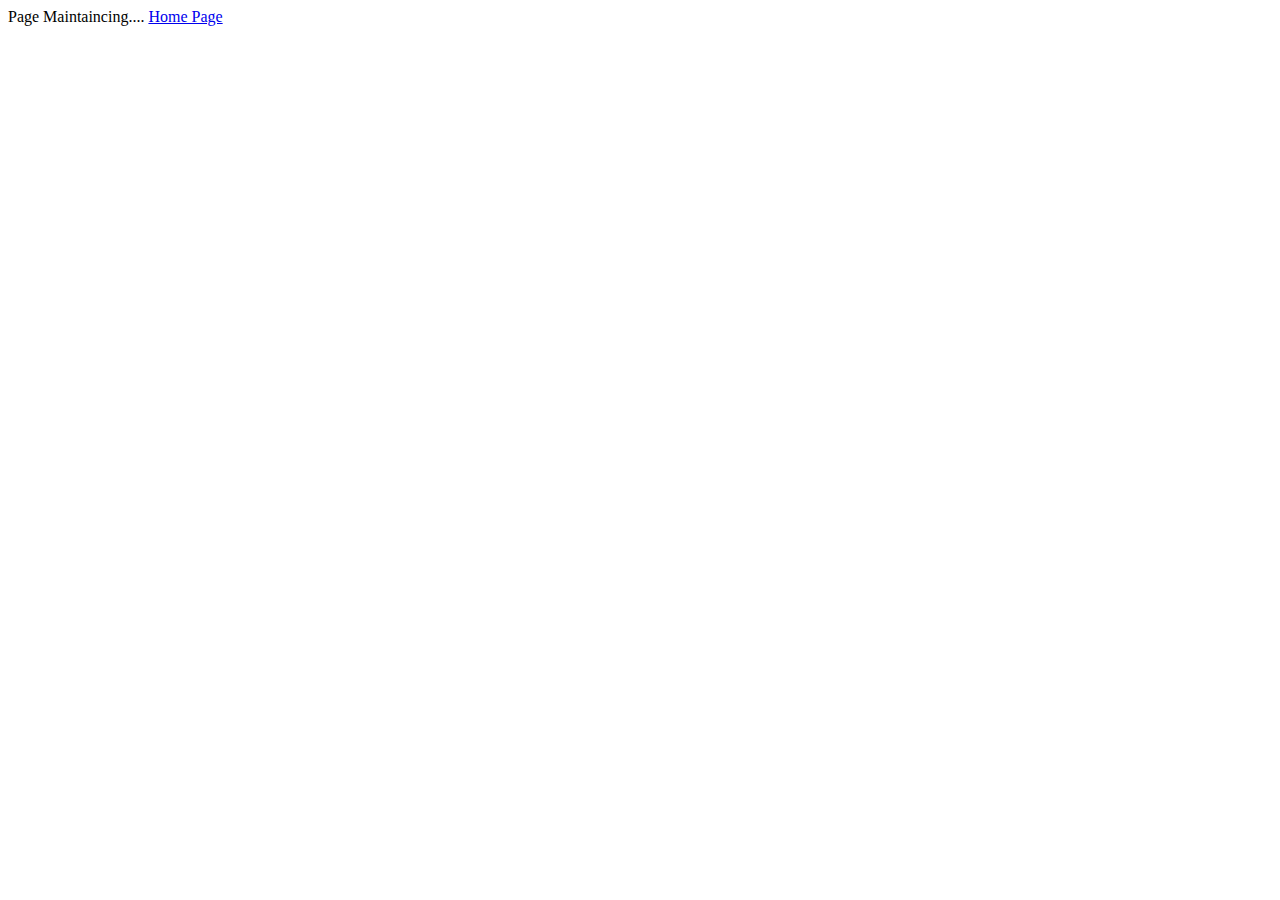
<file: coming-soon.html>
<!DOCTYPE html>
<html lang="en">
<head>
    <meta charset="UTF-8">
    <meta name="viewport" content="width=device-width, initial-scale=1.0">
    <title>Sankar Phrama &mdash;404</title>
</head>
<body>
    Page Maintaincing....
    <a href="index.html">Home Page</a>
    
</body>
</html>
</file>
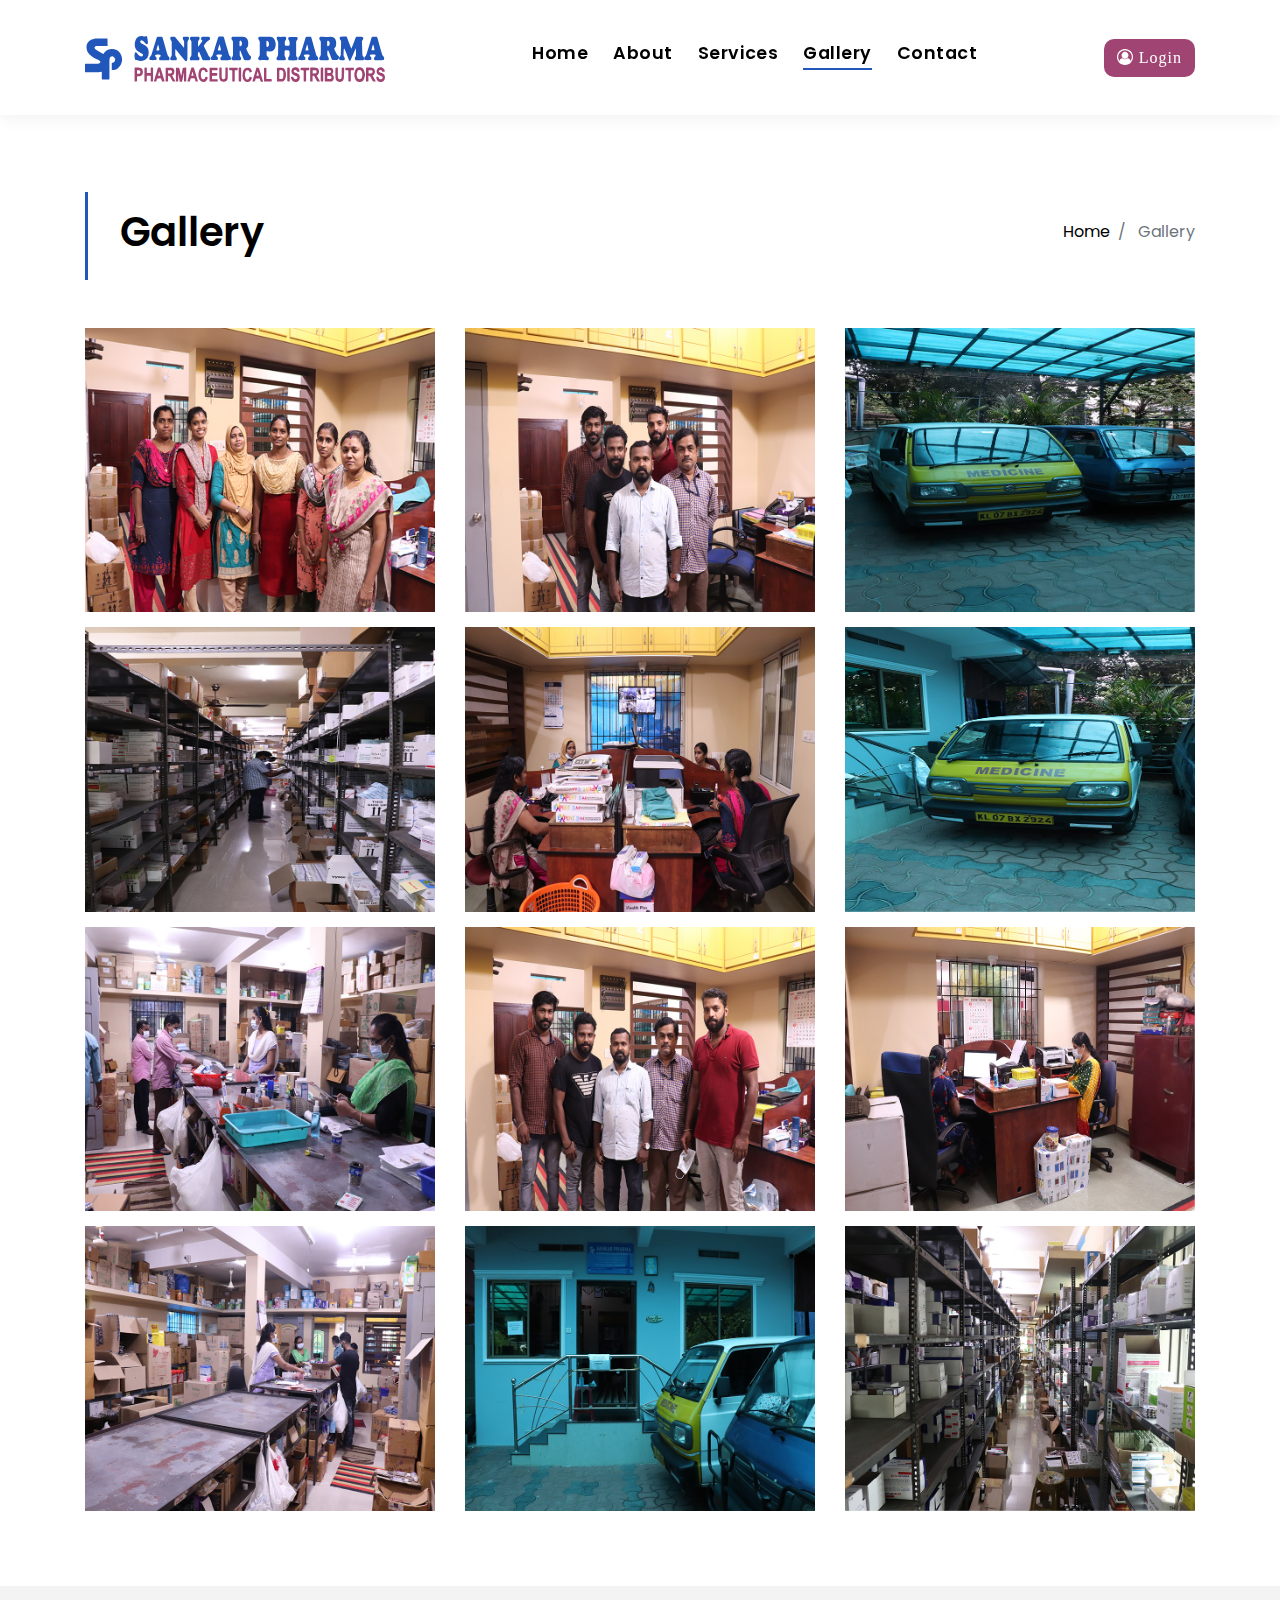
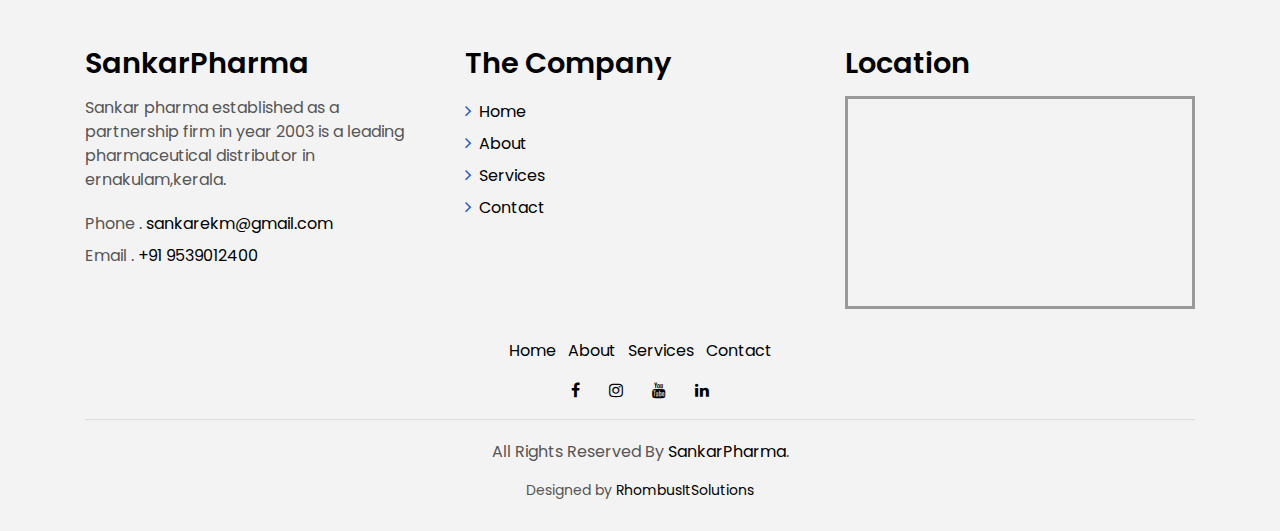
<file: gallery.html>
<!DOCTYPE html>
<html lang="en">
<head>
    <meta charset="UTF-8">
    <meta name="viewport" content="width=device-width, initial-scale=1.0">
    <title>SankarPharma&mdash;Gallery</title>
    <meta content="Sankar Pharma" name="keywords">
    <meta content="Sankar Pharma was incorporated in the year 2003, with a declaration to provide the precisely wholesaling the products to clients" name="description">
    <meta content="RhombusItSolutions" name="author">
    <!-- Og -->
    <meta property="og:locale" content="en" />
    <meta property="og:type" content="website" />
    <meta property="og:title" content="Sankar Pharma" />
    <meta property="og:url" content="https://sankarpharma.com/" />
    <meta property="og:image" content="img/logo/">
    <meta property="og:site_name" content="Sankar Pharma" />
    <meta property="og:publisher" content="Contact : +919539012400" />
    <meta property="og:description" content="Sankar pharma established as a partnership firm in  year 2003 is a leading pharmaceutical distributor in ernakulam,kerala.">
    <!-- Favicons -->
    <!-- <link href="img/" rel="icon"> -->
    <!-- <link href="img/" rel="apple-touch-icon"> -->
    <!-- Links -->
    <link href="https://fonts.googleapis.com/css?family=Poppins:300,400,500,600,700" rel="stylesheet">
    <link href="lib/bootstrap/css/bootstrap.min.css" rel="stylesheet">
    <link href="lib/font-awesome/css/font-awesome.min.css" rel="stylesheet">
    <link href="lib/animate/animate.min.css" rel="stylesheet">
    <link href="lib/ionicons/css/ionicons.min.css" rel="stylesheet">
    <link href="lib/owlcarousel/assets/owl.carousel.min.css" rel="stylesheet">
    <link href="css/style.css" rel="stylesheet">
</head>
<body>
    <div class="click-closed"></div>
    <!--/ Sidemenu Contact /-->
    <div class="box-collapse">
      <div class="title-box-d">
        <h3 class="title-d">Contact Us</h3>
      </div>
      <span class="close-box-collapse right-boxed ion-ios-close"></span>
      <div class="box-collapse-wrap form">
        <form class="form-a">
          <div class="row">
            <div class="col-md-12 mb-3">
              <div class="contact-map box">
                <div id="map" class="contact-map">
                    <iframe src="https://www.google.com/maps/embed?pb=!1m18!1m12!1m3!1d3929.219267264281!2d76.30854445067953!3d9.998738575763639!2m3!1f0!2f0!3f0!3m2!1i1024!2i768!4f13.1!3m3!1m2!1s0x3b080d18da060ba5%3A0x7965f7468ba40cd7!2sSANKAR%20PHARMA!5e0!3m2!1sen!2sin!4v1601020610045!5m2!1sen!2sin"
                      width="100%" height="250" frameborder="0" style="border:0;" allowfullscreen></iframe>
                </div>
              </div>
            </div>
            <div class="col-md-12 mb-2 pb-2 border-bottom">
              <form class="form-a contactForm" action="" method="post" role="form">
                <div id="sendmessage">Your message has been sent. Thank you!</div>
                <div id="errormessage"></div>
                <div class="row">
                  <div class="col-md-6 mb-3">
                    <div class="form-group">
                      <input type="text" name="name" class="form-control form-control-lg form-control-a" placeholder="Your Name" data-rule="minlen:4" data-msg="Please enter at least 4 chars">
                      <div class="validation"></div>
                    </div>
                  </div>
                  <div class="col-md-6 mb-3">
                    <div class="form-group">
                      <input name="email" type="email" class="form-control form-control-lg form-control-a" placeholder="Your Email" data-rule="email" data-msg="Please enter a valid email">
                      <div class="validation"></div>
                    </div>
                  </div>
                  <div class="col-md-12 mb-3">
                    <div class="form-group">
                      <input type="text" name="subject" class="form-control form-control-lg form-control-a" placeholder="Subject" data-rule="minlen:4" data-msg="Please enter at least 8 chars of subject">
                      <div class="validation"></div>
                    </div>
                  </div>
                  <div class="col-md-12 mb-3">
                    <div class="form-group">
                      <textarea name="message" class="form-control" name="message" cols="45" rows="5" data-rule="required" data-msg="Please write something for us" placeholder="Message"></textarea>
                      <div class="validation"></div>
                    </div>
                  </div>
                  <div class="col-md-12">
                    <button type="submit" class="btn btn-a">Send Message</button>
                  </div>
                </div>
              </form>
            </div>
            <div class="col-md-12">
              <div class="icon-box section-b2">
                <div class="icon-box-icon">
                  <span class="ion-ios-paper-plane"></span>
                </div>
                <div class="icon-box-content table-cell">
                  <div class="icon-box-title">
                    <h4 class="icon-title">Say Hello</h4>
                  </div>
                  <div class="icon-box-content">
                    <p class="mb-1">Email.
                      <span class="color-a">sankarekm@gmail.com</span>
                    </p>
                    <p class="mb-1">Phone.
                      <span class="color-a">+91 9539012400</span>
                    </p>
                  </div>
                </div>
              </div>
              <div class="icon-box section-b2">
                <div class="icon-box-icon">
                  <span class="ion-ios-pin"></span>
                </div>
                <div class="icon-box-content table-cell">
                  <div class="icon-box-title">
                    <h4 class="icon-title">Find us in</h4>
                  </div>
                  <div class="icon-box-content">
                    <p class="mb-1">
                      Saradaram, Pallissery Road, Palarivattom, 
                      <br> Cochin-25 (opp
                      to Anugraha Apartment).
                    </p>
                  </div>
                </div>
              </div>
              <div class="icon-box">
                <div class="icon-box-icon">
                  <span class="ion-ios-redo"></span>
                </div>
                <div class="icon-box-content table-cell">
                  <div class="icon-box-title">
                    <h4 class="icon-title">Social networks</h4>
                  </div>
                  <div class="icon-box-content">
                    <div class="socials-footer">
                      <ul class="list-inline">
                        <li class="list-inline-item">
                          <a href="#" class="link-one">
                            <i class="fa fa-facebook" aria-hidden="true"></i>
                          </a>
                        </li>
                        <li class="list-inline-item">
                          <a href="#" class="link-one">
                            <i class="fa fa-twitter" aria-hidden="true"></i>
                          </a>
                        </li>
                        <li class="list-inline-item">
                          <a href="#" class="link-one">
                            <i class="fa fa-instagram" aria-hidden="true"></i>
                          </a>
                        </li>
                        <li class="list-inline-item">
                          <a href="#" class="link-one">
                            <i class="fa fa-youtube" aria-hidden="true"></i>
                          </a>
                        </li>
                      </ul>
                    </div>
                  </div>
                </div>
              </div>
            </div>
          </div>
        </form>
      </div>
    </div>
    <!--/End sidemenu contact/-->
  
    <!-- Modal -->
    <div class="modal fade" id="exampleModal" tabindex="-1" role="dialog" aria-labelledby="exampleModalLabel" aria-hidden="true">
      <div class="modal-dialog" role="document">
          <div class="modal-content">
              <div class="modal-header">
                  <h5 class="modal-title" id="exampleModalLabel">Login With</h5>
                  <button type="button" class="close" data-dismiss="modal" aria-label="Close">
                      <span aria-hidden="true">&times;</span>
                  </button>
              </div>
              <div class="modal-body">
                  <button type="button" class="btn btn-primary" onclick="redirectCustLogin();return false;">Customer Login</button>
                  <button type="button" class="btn btn-success" onclick="redirectMfacLogin();return false;">Company Login</button>
              </div>
          </div>
      </div>
  </div>
  
    <!--/ NavBar /-->
    <nav class="navbar navbar-default navbar-trans navbar-expand-lg fixed-top">
      <div class="container">
        <button class="navbar-toggler collapsed" type="button" data-toggle="collapse" data-target="#navbarDefault"
          aria-controls="navbarDefault" aria-expanded="false" aria-label="Toggle navigation">
          <span></span>
          <span></span>
          <span></span>
        </button>
        <a class="navbar-brand text-brand" href="index.html">
          <img src="img/logo/sankar_pharma_logo.svg" alt="sankr logo" class="main-logo">  
        </a>
        <button type="button" class="btn btn-link nav-search d-md-none" data-toggle="modal" data-target="#exampleModal">
          <span class="fa fa-user-circle-o" aria-hidden="true"></span>
        </button>
        <div class="navbar-collapse collapse justify-content-center" id="navbarDefault">
          <ul class="navbar-nav">
            <li class="nav-item">
              <a class="nav-link" href="index.html">Home</a>
            </li>
            <li class="nav-item">
              <a class="nav-link" href="about.html">About</a>
            </li>
            <li class="nav-item">
              <a class="nav-link" href="services.html">Services</a>
            </li>
            <li class="nav-item">
                <a class="nav-link active" href="gallery.html">Gallery</a>
              </li>
            <li class="nav-item">
              <a class="nav-link navbar-toggle-box-collapse" href="#"  data-toggle="collapse"
              data-target="#navbarTogglerDemo01" aria-expanded="false">Contact</a>
            </li>
          </ul>
        </div>
        <button type="button" class="btn btn-b-n d-none d-md-block" data-toggle="modal" data-target="#exampleModal">
          <span class="fa fa-user-circle-o" aria-hidden="true"> Login</span>
        </button>
      </div>
    </nav>
  
  
    <!--/ Intro /-->
    <section class="intro-single">
      <div class="container">
        <div class="row">
          <div class="col-md-12 col-lg-8">
            <div class="title-single-box">
              <h1 class="title-single">Gallery</h1>
            </div>
          </div>
          <div class="col-md-12 col-lg-4">
            <nav aria-label="breadcrumb" class="breadcrumb-box d-flex justify-content-lg-end">
              <ol class="breadcrumb">
                <li class="breadcrumb-item">
                  <a href="index.html">Home</a>
                </li>
                <li class="breadcrumb-item active" aria-current="page">
                    Gallery
                </li>
              </ol>
            </nav>
          </div>
        </div>
      </div>
    </section>
    <!--/ Intro End /-->

    <!-- services section -->
    <section class="section-agents">
        <div class="container">
            <div class="row">
                <div class="col-md-4">
                  <div class="card-box-d">
                    <div class="card-img-d">
                      <img src="img/gallery/g2/1.JPG" alt="" class="img-d img-fluid">
                    </div>
                    <div class="card-overlay card-overlay-hover">
                      <div class="card-header-d">
                        <div class="card-title-d align-self-center">
                          <h3 class="title-d">
                            <a href="#" class="link-two"> Sankar Pharma</a>
                          </h3>
                        </div>
                      </div>
                    </div>
                  </div>
                </div>
                <div class="col-md-4">
                  <div class="card-box-d">
                    <div class="card-img-d">
                      <img src="img/gallery/g2/2.JPG" alt="" class="img-d img-fluid">
                    </div>
                    <div class="card-overlay card-overlay-hover">
                      <div class="card-header-d">
                        <div class="card-title-d align-self-center">
                          <h3 class="title-d">
                            <a href="#" class="link-two">Sankar Pharma</a>
                          </h3>
                        </div>
                      </div>
                    </div>
                  </div>
                </div>
                <div class="col-md-4">
                  <div class="card-box-d">
                    <div class="card-img-d">
                      <img src="img/gallery/g2/3.JPG" alt="" class="img-d img-fluid">
                    </div>
                    <div class="card-overlay card-overlay-hover">
                      <div class="card-header-d">
                        <div class="card-title-d align-self-center">
                          <h3 class="title-d">
                            <a href="#" class="link-two">Sankar Pharma</a>
                          </h3>
                        </div>
                      </div>
                    </div>
                  </div>
                </div>
                <div class="col-md-4">
                    <div class="card-box-d">
                      <div class="card-img-d">
                        <img src="img/gallery/g2/4.JPG" alt="" class="img-d img-fluid">
                      </div>
                      <div class="card-overlay card-overlay-hover">
                        <div class="card-header-d">
                          <div class="card-title-d align-self-center">
                            <h3 class="title-d">
                              <a href="#" class="link-two">Sankar Pharma</a>
                            </h3>
                          </div>
                        </div>
                      </div>
                    </div>
                  </div>
                  <div class="col-md-4">
                    <div class="card-box-d">
                      <div class="card-img-d">
                        <img src="img/gallery/g2/5.JPG" alt="" class="img-d img-fluid">
                      </div>
                      <div class="card-overlay card-overlay-hover">
                        <div class="card-header-d">
                          <div class="card-title-d align-self-center">
                            <h3 class="title-d">
                              <a href="#" class="link-two">Sankar Pharma</a>
                            </h3>
                          </div>
                        </div>
                      </div>
                    </div>
                  </div>
                  <div class="col-md-4">
                    <div class="card-box-d">
                      <div class="card-img-d">
                        <img src="img/gallery/g2/6.JPG" alt="" class="img-d img-fluid">
                      </div>
                      <div class="card-overlay card-overlay-hover">
                        <div class="card-header-d">
                          <div class="card-title-d align-self-center">
                            <h3 class="title-d">
                              <a href="#" class="link-two">Sankar Pharma</a>
                            </h3>
                          </div>
                        </div>
                      </div>
                    </div>
                  </div>
                  <div class="col-md-4">
                    <div class="card-box-d">
                      <div class="card-img-d">
                        <img src="img/gallery/g2/7.JPG" alt="" class="img-d img-fluid">
                      </div>
                      <div class="card-overlay card-overlay-hover">
                        <div class="card-header-d">
                          <div class="card-title-d align-self-center">
                            <h3 class="title-d">
                              <a href="#" class="link-two">Sankar Pharma</a>
                            </h3>
                          </div>
                        </div>
                      </div>
                    </div>
                  </div>
                  <div class="col-md-4">
                    <div class="card-box-d">
                      <div class="card-img-d">
                        <img src="img/gallery/g2/8.JPG" alt="" class="img-d img-fluid">
                      </div>
                      <div class="card-overlay card-overlay-hover">
                        <div class="card-header-d">
                          <div class="card-title-d align-self-center">
                            <h3 class="title-d">
                              <a href="#" class="link-two">Sankar Pharma</a>
                            </h3>
                          </div>
                        </div>
                      </div>
                    </div>
                  </div>
                  <div class="col-md-4">
                    <div class="card-box-d">
                      <div class="card-img-d">
                        <img src="img/gallery/g2/9.JPG" alt="" class="img-d img-fluid">
                      </div>
                      <div class="card-overlay card-overlay-hover">
                        <div class="card-header-d">
                          <div class="card-title-d align-self-center">
                            <h3 class="title-d">
                              <a href="#" class="link-two">Sankar Pharma</a>
                            </h3>
                          </div>
                        </div>
                      </div>
                    </div>
                  </div>
                  <div class="col-md-4">
                    <div class="card-box-d">
                      <div class="card-img-d">
                        <img src="img/gallery/g2/10.JPG" alt="" class="img-d img-fluid">
                      </div>
                      <div class="card-overlay card-overlay-hover">
                        <div class="card-header-d">
                          <div class="card-title-d align-self-center">
                            <h3 class="title-d">
                              <a href="#" class="link-two">Sankar Pharma</a>
                            </h3>
                          </div>
                        </div>
                      </div>
                    </div>
                  </div>
                  <div class="col-md-4">
                    <div class="card-box-d">
                      <div class="card-img-d">
                        <img src="img/gallery/g2/11.JPG" alt="" class="img-d img-fluid">
                      </div>
                      <div class="card-overlay card-overlay-hover">
                        <div class="card-header-d">
                          <div class="card-title-d align-self-center">
                            <h3 class="title-d">
                              <a href="#" class="link-two">Sankar Pharma</a>
                            </h3>
                          </div>
                        </div>
                      </div>
                    </div>
                  </div>
                  <div class="col-md-4">
                    <div class="card-box-d">
                      <div class="card-img-d">
                        <img src="img/gallery/g2/12.JPG" alt="" class="img-d img-fluid">
                      </div>
                      <div class="card-overlay card-overlay-hover">
                        <div class="card-header-d">
                          <div class="card-title-d align-self-center">
                            <h3 class="title-d">
                              <a href="#" class="link-two">Sankar Pharma</a>
                            </h3>
                          </div>
                        </div>
                      </div>
                    </div>
                  </div>
              </div>
        </div>
      </section>





     <!--/ footer Star /-->
     <section class="section-footer">
      <div class="container">
        <div class="row">
          <div class="col-sm-12 col-md-4">
            <div class="widget-a">
              <div class="w-header-a">
                <h3 class="w-title-a text-brand">SankarPharma</h3>
              </div>
              <div class="w-body-a">
                <p class="w-text-a color-text-a">
                  Sankar pharma established as a partnership firm in year 2003 is a leading pharmaceutical distributor in ernakulam,kerala.
                </p>
              </div>
              <div class="w-footer-a">
                <ul class="list-unstyled">
                  <li class="color-a">
                    <span class="color-text-a">Phone .</span> sankarekm@gmail.com</li>
                  <li class="color-a">
                    <span class="color-text-a">Email .</span> +91 9539012400</li>
                </ul>
              </div>
            </div>
          </div>
          <div class="col-sm-12 col-md-4 section-md-t3">
            <div class="widget-a">
              <div class="w-header-a">
                <h3 class="w-title-a text-brand">The Company</h3>
              </div>
              <div class="w-body-a">
                <div class="w-body-a">
                  <ul class="list-unstyled">
                    <li class="item-list-a">
                      <i class="fa fa-angle-right"></i> <a href="index.html">Home</a>
                    </li>
                    <li class="item-list-a">
                      <i class="fa fa-angle-right"></i> <a href="about.html">About</a>
                    </li>
                    <li class="item-list-a">
                      <i class="fa fa-angle-right"></i> <a href="services.html">Services</a>
                    </li>
                    <li class="item-list-a">
                      <i class="fa fa-angle-right"></i> <a class="navbar-toggle-box-collapse" href="#" data-toggle="collapse"
                      data-target="#navbarTogglerDemo01" aria-expanded="false">Contact</a>
                    </li>
                  </ul>
                </div>
              </div>
            </div>
          </div>
          <div class="col-sm-12 col-md-4 section-md-t3">
            <div class="widget-a">
              <div class="w-header-a">
                <h3 class="w-title-a text-brand">Location</h3>
              </div>
              <div class="w-body-a">
                <div style="border: 3px solid #999;">
                  <iframe src="https://www.google.com/maps/embed?pb=!1m18!1m12!1m3!1d3929.219267264281!2d76.30854445067953!3d9.998738575763639!2m3!1f0!2f0!3f0!3m2!1i1024!2i768!4f13.1!3m3!1m2!1s0x3b080d18da060ba5%3A0x7965f7468ba40cd7!2sSANKAR%20PHARMA!5e0!3m2!1sen!2sin!4v1601020610045!5m2!1sen!2sin"
                  width="100%" height="200" frameborder="0" style="border:0;" allowfullscreen></iframe>
              </div>
              </div>
            </div>
          </div>
        </div>
      </div>
    </section>
    <footer>
      <div class="container">
        <div class="row">
          <div class="col-md-12">
            <nav class="nav-footer">
              <ul class="list-inline">
                <li class="list-inline-item">
                  <a href="index.html">Home</a>
                </li>
                <li class="list-inline-item">
                  <a href="about.html">About</a>
                </li>
                <li class="list-inline-item">
                  <a href="services.html">Services</a>
                </li>
                <li class="list-inline-item">
                  <a class="navbar-toggle-box-collapse" href="#"  data-toggle="collapse"
                  data-target="#navbarTogglerDemo01" aria-expanded="false">Contact</a>
                </li>
              </ul>
            </nav>
            <div class="socials-a">
              <ul class="list-inline">
                <li class="list-inline-item">
                  <a href="coming-soon.html">
                    <i class="fa fa-facebook" aria-hidden="true"></i>
                  </a>
                </li>
                <li class="list-inline-item">
                  <a href="coming-soon.html">
                    <i class="fa fa-instagram" aria-hidden="true"></i>
                  </a>
                </li>
                <li class="list-inline-item">
                  <a href="coming-soon.html">
                    <i class="fa fa-youtube" aria-hidden="true"></i>
                  </a>
                </li>
                <li class="list-inline-item">
                  <a href="coming-soon.html">
                    <i class="fa fa-linkedin" aria-hidden="true"></i>
                  </a>
                </li>
              </ul>
            </div>
            <div class="copyright-footer">
              <p class="copyright color-text-a">
                All Rights Reserved By
                <span class="color-a">SankarPharma</span>.
              </p>
            </div>
            <div class="credits">
              Designed by <a href="http://rhombusitsolutions.com/" target="_blank">RhombusItSolutions</a>
            </div>
          </div>
        </div>
      </div>
    </footer>
  <!--/ Footer End /-->

  <a href="#" class="back-to-top"><i class="fa fa-chevron-up"></i></a>
  <div id="preloader"></div>
  
    
     <!-- JavaScript Libraries -->
  <script src="lib/jquery/jquery.min.js"></script>
  <script src="lib/jquery/jquery-migrate.min.js"></script>
  <script src="lib/popper/popper.min.js"></script>
  <script src="lib/bootstrap/js/bootstrap.min.js"></script>
  <script src="lib/easing/easing.min.js"></script>
  <script src="lib/owlcarousel/owl.carousel.min.js"></script>
  <script src="lib/scrollreveal/scrollreveal.min.js"></script>
  <script src="lib/contactform/contactform.js"></script>
  <script src="js/login.js"></script>
  <script src="js/main.js"></script>
    
</body>
</html>
</file>
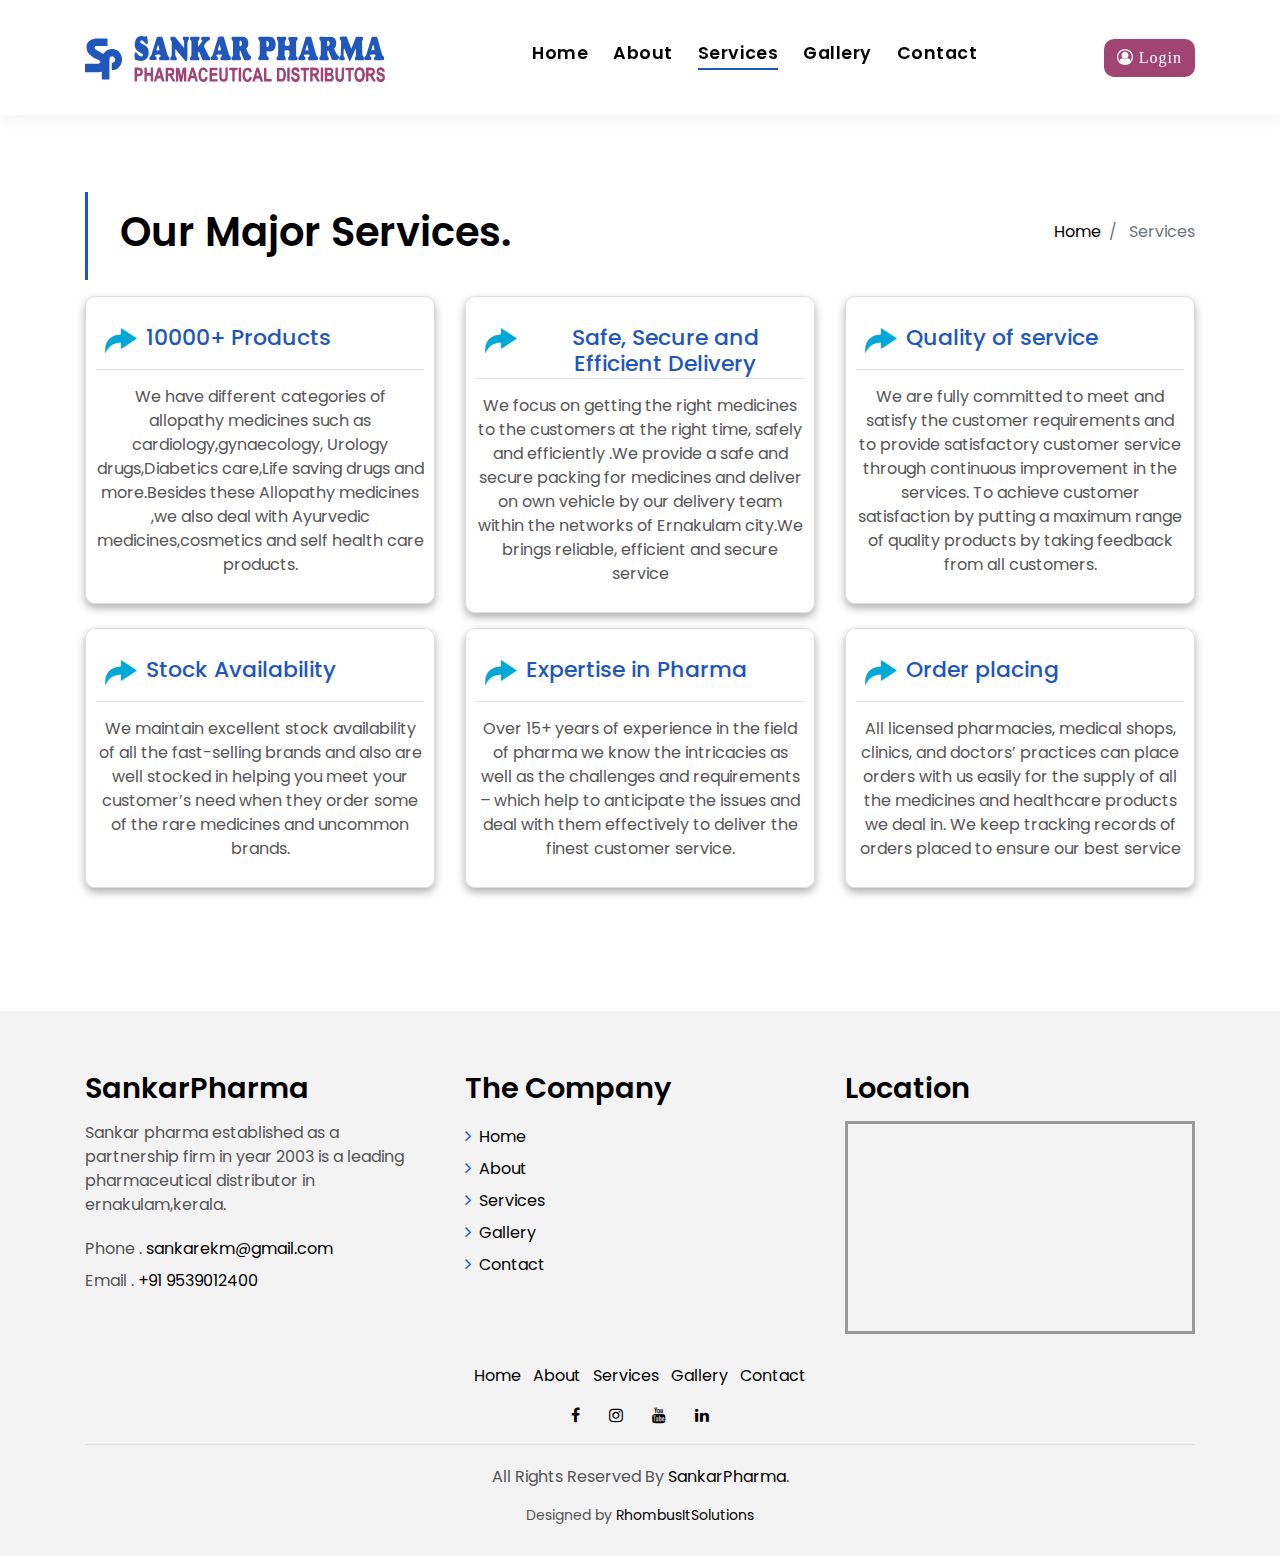
<file: services.html>
<!DOCTYPE html>
<html lang="en">
<head>
    <meta charset="UTF-8">
    <meta name="viewport" content="width=device-width, initial-scale=1.0">
    <title>SankarPharma&mdash;Services</title>
    <meta content="Sankar Pharma" name="keywords">
    <meta content="Sankar Pharma was incorporated in the year 2003, with a declaration to provide the precisely wholesaling the products to clients" name="description">
    <meta content="RhombusItSolutions" name="author">
    <!-- Og -->
    <meta property="og:locale" content="en" />
    <meta property="og:type" content="website" />
    <meta property="og:title" content="Sankar Pharma" />
    <meta property="og:url" content="https://sankarpharma.com/" />
    <meta property="og:image" content="img/logo/">
    <meta property="og:site_name" content="Sankar Pharma" />
    <meta property="og:publisher" content="Contact : +919539012400" />
    <meta property="og:description" content="Sankar pharma established as a partnership firm in  year 2003 is a leading pharmaceutical distributor in ernakulam,kerala.">
    <!-- Favicons -->
    <!-- <link href="img/" rel="icon"> -->
    <!-- <link href="img/" rel="apple-touch-icon"> -->
    <!-- Links -->
    <link href="https://fonts.googleapis.com/css?family=Poppins:300,400,500,600,700" rel="stylesheet">
    <link href="lib/bootstrap/css/bootstrap.min.css" rel="stylesheet">
    <link href="lib/font-awesome/css/font-awesome.min.css" rel="stylesheet">
    <link href="lib/animate/animate.min.css" rel="stylesheet">
    <link href="lib/ionicons/css/ionicons.min.css" rel="stylesheet">
    <link href="lib/owlcarousel/assets/owl.carousel.min.css" rel="stylesheet">
    <link href="css/style.css" rel="stylesheet">
</head>
<body>
    <div class="click-closed"></div>
    <!--/ Sidemenu Contact /-->
    <div class="box-collapse">
      <div class="title-box-d">
        <h3 class="title-d">Contact Us</h3>
      </div>
      <span class="close-box-collapse right-boxed ion-ios-close"></span>
      <div class="box-collapse-wrap form">
        <form class="form-a">
          <div class="row">
            <div class="col-md-12 mb-3">
              <div class="contact-map box">
                <div id="map" class="contact-map">
                    <iframe src="https://www.google.com/maps/embed?pb=!1m18!1m12!1m3!1d3929.219267264281!2d76.30854445067953!3d9.998738575763639!2m3!1f0!2f0!3f0!3m2!1i1024!2i768!4f13.1!3m3!1m2!1s0x3b080d18da060ba5%3A0x7965f7468ba40cd7!2sSANKAR%20PHARMA!5e0!3m2!1sen!2sin!4v1601020610045!5m2!1sen!2sin"
                      width="100%" height="250" frameborder="0" style="border:0;" allowfullscreen></iframe>
                </div>
              </div>
            </div>
            <div class="col-md-12 mb-2 pb-2 border-bottom">
              <form class="form-a contactForm" action="" method="post" role="form">
                <div id="sendmessage">Your message has been sent. Thank you!</div>
                <div id="errormessage"></div>
                <div class="row">
                  <div class="col-md-6 mb-3">
                    <div class="form-group">
                      <input type="text" name="name" class="form-control form-control-lg form-control-a" placeholder="Your Name" data-rule="minlen:4" data-msg="Please enter at least 4 chars">
                      <div class="validation"></div>
                    </div>
                  </div>
                  <div class="col-md-6 mb-3">
                    <div class="form-group">
                      <input name="email" type="email" class="form-control form-control-lg form-control-a" placeholder="Your Email" data-rule="email" data-msg="Please enter a valid email">
                      <div class="validation"></div>
                    </div>
                  </div>
                  <div class="col-md-12 mb-3">
                    <div class="form-group">
                      <input type="text" name="subject" class="form-control form-control-lg form-control-a" placeholder="Subject" data-rule="minlen:4" data-msg="Please enter at least 8 chars of subject">
                      <div class="validation"></div>
                    </div>
                  </div>
                  <div class="col-md-12 mb-3">
                    <div class="form-group">
                      <textarea name="message" class="form-control" name="message" cols="45" rows="5" data-rule="required" data-msg="Please write something for us" placeholder="Message"></textarea>
                      <div class="validation"></div>
                    </div>
                  </div>
                  <div class="col-md-12">
                    <button type="submit" class="btn btn-a">Send Message</button>
                  </div>
                </div>
              </form>
            </div>
            <div class="col-md-12">
              <div class="icon-box section-b2">
                <div class="icon-box-icon">
                  <span class="ion-ios-paper-plane"></span>
                </div>
                <div class="icon-box-content table-cell">
                  <div class="icon-box-title">
                    <h4 class="icon-title">Say Hello</h4>
                  </div>
                  <div class="icon-box-content">
                    <p class="mb-1">Email.
                      <span class="color-a">sankarekm@gmail.com</span>
                    </p>
                    <p class="mb-1">Phone.
                      <span class="color-a">+91 9539012400</span>
                    </p>
                  </div>
                </div>
              </div>
              <div class="icon-box section-b2">
                <div class="icon-box-icon">
                  <span class="ion-ios-pin"></span>
                </div>
                <div class="icon-box-content table-cell">
                  <div class="icon-box-title">
                    <h4 class="icon-title">Find us in</h4>
                  </div>
                  <div class="icon-box-content">
                    <p class="mb-1">
                      Saradaram, Pallissery Road, Palarivattom, 
                      <br> Cochin-25 (opp
                      to Anugraha Apartment).
                    </p>
                  </div>
                </div>
              </div>
              <div class="icon-box">
                <div class="icon-box-icon">
                  <span class="ion-ios-redo"></span>
                </div>
                <div class="icon-box-content table-cell">
                  <div class="icon-box-title">
                    <h4 class="icon-title">Social networks</h4>
                  </div>
                  <div class="icon-box-content">
                    <div class="socials-footer">
                      <ul class="list-inline">
                        <li class="list-inline-item">
                          <a href="#" class="link-one">
                            <i class="fa fa-facebook" aria-hidden="true"></i>
                          </a>
                        </li>
                        <li class="list-inline-item">
                          <a href="#" class="link-one">
                            <i class="fa fa-twitter" aria-hidden="true"></i>
                          </a>
                        </li>
                        <li class="list-inline-item">
                          <a href="#" class="link-one">
                            <i class="fa fa-instagram" aria-hidden="true"></i>
                          </a>
                        </li>
                        <li class="list-inline-item">
                          <a href="#" class="link-one">
                            <i class="fa fa-youtube" aria-hidden="true"></i>
                          </a>
                        </li>
                      </ul>
                    </div>
                  </div>
                </div>
              </div>
            </div>
          </div>
        </form>
      </div>
    </div>
    <!--/End sidemenu contact/-->
  
    <!-- Modal -->
    <div class="modal fade" id="exampleModal" tabindex="-1" role="dialog" aria-labelledby="exampleModalLabel" aria-hidden="true">
      <div class="modal-dialog" role="document">
          <div class="modal-content">
              <div class="modal-header">
                  <h5 class="modal-title" id="exampleModalLabel">Login With</h5>
                  <button type="button" class="close" data-dismiss="modal" aria-label="Close">
                      <span aria-hidden="true">&times;</span>
                  </button>
              </div>
              <div class="modal-body">
                  <button type="button" class="btn btn-primary" onclick="redirectCustLogin();return false;">Customer Login</button>
                  <button type="button" class="btn btn-success" onclick="redirectMfacLogin();return false;">Company Login</button>
              </div>
          </div>
      </div>
  </div>
  
    <!--/ NavBar /-->
    <nav class="navbar navbar-default navbar-trans navbar-expand-lg fixed-top">
      <div class="container">
        <button class="navbar-toggler collapsed" type="button" data-toggle="collapse" data-target="#navbarDefault"
          aria-controls="navbarDefault" aria-expanded="false" aria-label="Toggle navigation">
          <span></span>
          <span></span>
          <span></span>
        </button>
        <a class="navbar-brand text-brand" href="index.html">
          <img src="img/logo/sankar_pharma_logo.svg" alt="sankr logo" class="main-logo">  
        </a>
        <button type="button" class="btn btn-link nav-search d-md-none" data-toggle="modal" data-target="#exampleModal">
          <span class="fa fa-user-circle-o" aria-hidden="true"></span>
        </button>
        <div class="navbar-collapse collapse justify-content-center" id="navbarDefault">
          <ul class="navbar-nav">
            <li class="nav-item">
              <a class="nav-link" href="index.html">Home</a>
            </li>
            <li class="nav-item">
              <a class="nav-link" href="about.html">About</a>
            </li>
            <li class="nav-item">
              <a class="nav-link active" href="services.html">Services</a>
            </li>
            <li class="nav-item">
              <a class="nav-link" href="gallery.html">Gallery</a>
            </li>
            <li class="nav-item">
              <a class="nav-link navbar-toggle-box-collapse" href="#"  data-toggle="collapse"
              data-target="#navbarTogglerDemo01" aria-expanded="false">Contact</a>
            </li>
          </ul>
        </div>
        <button type="button" class="btn btn-b-n d-none d-md-block" data-toggle="modal" data-target="#exampleModal">
          <span class="fa fa-user-circle-o" aria-hidden="true"> Login</span>
        </button>
      </div>
    </nav>
  
  
    <!--/ Intro /-->
    <section class="intro-single">
      <div class="container">
        <div class="row">
          <div class="col-md-12 col-lg-8">
            <div class="title-single-box">
              <h1 class="title-single">Our Major Services.</h1>
            </div>
          </div>
          <div class="col-md-12 col-lg-4">
            <nav aria-label="breadcrumb" class="breadcrumb-box d-flex justify-content-lg-end">
              <ol class="breadcrumb">
                <li class="breadcrumb-item">
                  <a href="index.html">Home</a>
                </li>
                <li class="breadcrumb-item active" aria-current="page">
                  Services
                </li>
              </ol>
            </nav>
          </div>
        </div>
        <div class="row mt-3">
          <div class="col-md-4">
            <div class="product-grid bx-shadow">
              <div class="product-content-box">
                <div class="header-box">
                  <span class="ion-ios-redo"></span>
                  <h2>10000+ Products </h2>
                </div>
                <p>We have different categories of allopathy medicines such as cardiology,gynaecology, Urology drugs,Diabetics care,Life saving drugs  and more.Besides these Allopathy medicines ,we also deal with Ayurvedic medicines,cosmetics and self health care products.</p>
              </div>
            </div>
          </div>
          <div class="col-md-4">
            <div class="product-grid bx-shadow">
              <div class="product-content-box">
               <div class="header-box">
                <span class="ion-ios-redo"></span>
                <h2>Safe, Secure and Efficient Delivery </h2>
               </div>
                <p>We focus on  getting the right medicines to the customers at the right time, safely and efficiently .We provide a safe and secure packing for medicines and deliver on own vehicle by our delivery team within the networks of Ernakulam city.We brings reliable, efficient and secure service</p>
              </div>
            </div>
          </div>
          <div class="col-md-4">
            <div class="product-grid bx-shadow">
              <div class="product-content-box">
                <div class="header-box">
                  <span class="ion-ios-redo"></span>
                  <h2>Quality of service </h2>
                </div>
                <p>We are fully committed to meet and satisfy the customer requirements and to provide
                  satisfactory customer service through continuous improvement in the services.
                  To achieve customer satisfaction by putting a maximum range of quality products by taking feedback from all customers.</p>
              </div>
            </div>
          </div>
          <div class="col-md-4">
            <div class="product-grid bx-shadow">
              <div class="product-content-box">
                <div class="header-box">
                  <span class="ion-ios-redo"></span>
                  <h2>Stock Availability  </h2>
                </div>
                <p>We maintain excellent stock availability of all the fast-selling brands and also are well stocked in helping you meet your customer’s need when they order some of the rare medicines and uncommon brands.</p>
              </div>
            </div>
          </div>
          <div class="col-md-4">
            <div class="product-grid bx-shadow">
              <div class="product-content-box">
                <div class="header-box">
                  <span class="ion-ios-redo"></span>
                  <h2>Expertise in Pharma </h2>
                </div>
                <p>Over 15+ years of experience in the field of pharma we know the intricacies as well as the challenges and requirements – which help to anticipate the issues and deal with them effectively to deliver the finest customer service.</p>
              </div>
            </div>
          </div>
          <div class="col-md-4">
            <div class="product-grid bx-shadow">
              <div class="product-content-box">
                <div class="header-box">
                  <span class="ion-ios-redo"></span>
                  <h2>Order placing </h2>
                </div>
                <p>All licensed pharmacies, medical shops, clinics, and doctors’ practices can place orders with us easily for the supply of all the medicines and healthcare products we deal in. We keep tracking records of orders placed to ensure our best service</p>
              </div>
            </div>
          </div>
        </div>
      </div>
    </section>
    <!--/ Intro End /-->

    <!-- banner services -->
    <!-- <section class="property-single nav-arrow-b">
        <div class="container">
            <div class="row">
                <div class="col-sm-12">
                    <div id="property-single-carousel" class="owl-carousel owl-arrow gallery-property">
                        <div class="carousel-item-b">
                            <div class="overlay overlay-color">
                                <h2>Transport Facilities</h2>
                            </div>
                            <img src="img/about/about-transport.jpg" alt="" class="img-fluid">
                        </div>
                        <div class="carousel-item-b">
                            <div class="overlay overlay-color">
                                <h2>Sankar Storage</h2>
                            </div>
                            <img src="img/about/about-storage.jpg" alt="" class="img-fluid">
                        </div>
                        <div class="carousel-item-b">
                          <div class="overlay overlay-color">
                              <h2>Sankar Staff</h2>
                          </div>
                          <img src="img/about/about-staff.jpg" alt="" class="img-fluid">
                      </div>
                    </div>
                </div>
            </div>
        </div>
    </section> -->





     <!--/ footer Star /-->
     <section class="section-footer">
      <div class="container">
        <div class="row">
          <div class="col-sm-12 col-md-4">
            <div class="widget-a">
              <div class="w-header-a">
                <h3 class="w-title-a text-brand">SankarPharma</h3>
              </div>
              <div class="w-body-a">
                <p class="w-text-a color-text-a">
                  Sankar pharma established as a partnership firm in year 2003 is a leading pharmaceutical distributor in ernakulam,kerala.
                </p>
              </div>
              <div class="w-footer-a">
                <ul class="list-unstyled">
                  <li class="color-a">
                    <span class="color-text-a">Phone .</span> sankarekm@gmail.com</li>
                  <li class="color-a">
                    <span class="color-text-a">Email .</span> +91 9539012400</li>
                </ul>
              </div>
            </div>
          </div>
          <div class="col-sm-12 col-md-4 section-md-t3">
            <div class="widget-a">
              <div class="w-header-a">
                <h3 class="w-title-a text-brand">The Company</h3>
              </div>
              <div class="w-body-a">
                <div class="w-body-a">
                  <ul class="list-unstyled">
                    <li class="item-list-a">
                      <i class="fa fa-angle-right"></i> <a href="index.html">Home</a>
                    </li>
                    <li class="item-list-a">
                      <i class="fa fa-angle-right"></i> <a href="about.html">About</a>
                    </li>
                    <li class="item-list-a">
                      <i class="fa fa-angle-right"></i> <a href="services.html">Services</a>
                    </li>
                    <li class="item-list-a">
                      <i class="fa fa-angle-right"></i> <a href="gallery.html">Gallery</a>
                    </li>
                    <li class="item-list-a">
                      <i class="fa fa-angle-right"></i> <a class="navbar-toggle-box-collapse" href="#" data-toggle="collapse"
                      data-target="#navbarTogglerDemo01" aria-expanded="false">Contact</a>
                    </li>
                  </ul>
                </div>
              </div>
            </div>
          </div>
          <div class="col-sm-12 col-md-4 section-md-t3">
            <div class="widget-a">
              <div class="w-header-a">
                <h3 class="w-title-a text-brand">Location</h3>
              </div>
              <div class="w-body-a">
                <div style="border: 3px solid #999;">
                  <iframe src="https://www.google.com/maps/embed?pb=!1m18!1m12!1m3!1d3929.219267264281!2d76.30854445067953!3d9.998738575763639!2m3!1f0!2f0!3f0!3m2!1i1024!2i768!4f13.1!3m3!1m2!1s0x3b080d18da060ba5%3A0x7965f7468ba40cd7!2sSANKAR%20PHARMA!5e0!3m2!1sen!2sin!4v1601020610045!5m2!1sen!2sin"
                  width="100%" height="200" frameborder="0" style="border:0;" allowfullscreen></iframe>
              </div>
              </div>
            </div>
          </div>
        </div>
      </div>
    </section>
    <footer>
      <div class="container">
        <div class="row">
          <div class="col-md-12">
            <nav class="nav-footer">
              <ul class="list-inline">
                <li class="list-inline-item">
                  <a href="index.html">Home</a>
                </li>
                <li class="list-inline-item">
                  <a href="about.html">About</a>
                </li>
                <li class="list-inline-item">
                  <a href="services.html">Services</a>
                </li>
                <li class="list-inline-item">
                  <a href="gallery.html">Gallery</a>
                </li>
                <li class="list-inline-item">
                  <a class="navbar-toggle-box-collapse" href="#"  data-toggle="collapse"
                  data-target="#navbarTogglerDemo01" aria-expanded="false">Contact</a>
                </li>
              </ul>
            </nav>
            <div class="socials-a">
              <ul class="list-inline">
                <li class="list-inline-item">
                  <a href="coming-soon.html">
                    <i class="fa fa-facebook" aria-hidden="true"></i>
                  </a>
                </li>
                <li class="list-inline-item">
                  <a href="coming-soon.html">
                    <i class="fa fa-instagram" aria-hidden="true"></i>
                  </a>
                </li>
                <li class="list-inline-item">
                  <a href="coming-soon.html">
                    <i class="fa fa-youtube" aria-hidden="true"></i>
                  </a>
                </li>
                <li class="list-inline-item">
                  <a href="coming-soon.html">
                    <i class="fa fa-linkedin" aria-hidden="true"></i>
                  </a>
                </li>
              </ul>
            </div>
            <div class="copyright-footer">
              <p class="copyright color-text-a">
                All Rights Reserved By
                <span class="color-a">SankarPharma</span>.
              </p>
            </div>
            <div class="credits">
              Designed by <a href="http://rhombusitsolutions.com/" target="_blank">RhombusItSolutions</a>
            </div>
          </div>
        </div>
      </div>
    </footer>
  <!--/ Footer End /-->

  <a href="#" class="back-to-top"><i class="fa fa-chevron-up"></i></a>
  <div id="preloader"></div>
  
    
     <!-- JavaScript Libraries -->
  <script src="lib/jquery/jquery.min.js"></script>
  <script src="lib/jquery/jquery-migrate.min.js"></script>
  <script src="lib/popper/popper.min.js"></script>
  <script src="lib/bootstrap/js/bootstrap.min.js"></script>
  <script src="lib/easing/easing.min.js"></script>
  <script src="lib/owlcarousel/owl.carousel.min.js"></script>
  <script src="lib/scrollreveal/scrollreveal.min.js"></script>
  <script src="lib/contactform/contactform.js"></script>
  <script src="js/login.js"></script>
  <script src="js/main.js"></script>
    
</body>
</html>
</file>
<file: css/style.css>
/*
  Theme Name: Sankar_Pharma
  Theme URL: https://sankarpharma.com
  Author: RhombusItSolutuions-MSD
*/

/*======================================
     STYLES GENERALES
======================================*/

body {
  font-family: 'Poppins', sans-serif;
  color: #555555;
}

h1,
h2,
h3,
h4,
h5,
h6 {
  color: #000000;
}

a {
  color: #000000;
  transition: all .5s ease;
}

a:hover {
  color: #2157ba;
  text-decoration: none;
}

.link-two {
  color: #fff;
  transition: all .5s ease;
}

.link-two:hover {
  text-decoration: underline;
  color: #000000;
}

.link-one {
  color: #000000;
  transition: all .5s ease;
}

.link-one:hover {
  color: #000000;
  text-decoration: none;
}

.link-icon {
  color: #000000;
  font-weight: 500;
}

.link-icon span {
  font-size: 14px;
  padding-left: 4px;
  vertical-align: middle;
}

.link-a {
  color: #ffffff;
  text-decoration: none;
}

.link-a:hover {
  color: #ffffff;
  text-decoration: none;
}

.link-a span {
  font-size: 18px;
  vertical-align: middle;
  margin-left: 5px;
}

.text-brand {
  color: #a04473;
  font-size: 2rem;
  font-weight: 600;
}

.section-footer .text-brand{
  color: #000;
  font-size: 1.8rem;
  font-weight: 600;
}

.color-a {
  color: #000000;
}

.color-b {
  /* color: #2eca6a; */
  color: #2157ba;
}

.color-d {
  color: #adadad;
}

.color-text-a {
  color: #555555;
}

.no-margin {
  margin: 0;
}

/*------/ Nav Pills  /------*/

.nav-pills-a.nav-pills .nav-link {
  color: #000000;
  position: relative;
  font-weight: 600;
}

.nav-pills-a.nav-pills .nav-link.active {
  background-color: transparent;
}

.nav-pills-a.nav-pills .nav-link.active:after {
  content: '';
  position: absolute;
  left: 0;
  bottom: -1px;
  width: 100%;
  height: 2px;
  background-color: #2eca6a;
  z-index: 2;
}

/*------/ Bg Image /------*/

.bg-image {
  background-repeat: no-repeat;
  background-attachment: fixed;
  background-size: cover;
  background-position: center center;
}

/*------/ List a /------*/

.list-a {
  display: inline-block;
  line-height: 2;
  padding: 0;
  list-style: none;
}

.list-a li {
  position: relative;
  width: 50%;
  float: left;
  padding-left: 25px;
  padding-right: 5px;
}

.list-a li:before {
  content: '';
  width: 10px;
  height: 2px;
  position: absolute;
  background-color: #313131;
  top: 15px;
  left: 0;
}

/*------/ Pagination-a /------*/

.pagination-a .pagination .page-link {
  margin: 0 .2rem;
  border-color: transparent;
  padding: .5rem .8rem;
  color: #000000;
}

.pagination-a .pagination .page-link:hover,
.pagination-a .pagination .page-link:active,
.pagination-a .pagination .page-link:focus {
  background-color: #2eca6a;
}

.pagination-a .pagination .page-link span {
  font-size: 1.2rem;
}

.pagination-a .pagination .next .page-link {
  padding: .4rem .9rem;
}

.pagination-a .pagination .page-item:last-child .page-link {
  border-top-right-radius: 0;
  border-bottom-right-radius: 0;
}

.pagination-a .pagination .page-item:first-child .page-link {
  border-top-left-radius: 0;
  border-bottom-left-radius: 0;
}

.pagination-a .pagination .page-item.disabled .page-link {
  padding: .4rem .9rem;
  color: #555555;
}

.pagination-a .pagination .page-item.active .page-link {
  background-color: #2eca6a;
}

.a {
  color: #2eca6a;
  font-size: 1.3rem;
}

/*------/ Icon Box /------*/

.icon-box .icon-box-icon {
  display: table-cell;
  vertical-align: top;
  font-size: 36px;
  color: #000000;
  width: 50px;
  padding-top: 8px;
}

.icon-box .icon-box-content {
  padding-top: 18px;
}

/*------/ Space Padding /------*/

.section-t8 {
  padding-top: 8rem;
}

.section-t4 {
  margin-top: 200px;
}

.section-t3 {
  padding-top: 3rem;
}

.section-b2 {
  padding-bottom: 2rem;
}

.section-tb85 {
  padding: 8rem 0 5rem 0;
}

/*------/ Title /------*/

.title-wrap {
  padding-bottom: 2rem;
}

.title-box{
  position: relative;
  padding-bottom: 1.8rem;
    margin-bottom: 1rem;
}

.title-a {
  font-size: 2.6rem;
  font-weight: 600;
}

@media(max-width: 576px){
  .title-a{
    font-size: 1.8rem;
  }
}

.title-box .title-a:after{
  content: "";
  position: absolute;
  left: 0;
  bottom: 20px;
  height: 4px;
  width: 70px;
  background-color: #2157ba;
}

.title-link {
  font-size: 1.2rem;
  font-weight: 300;
  padding-top: 1.2rem;
}

.title-link a {
  color: #313131;
}

.title-link span {
  font-size: 20px;
  padding-left: 4px;
  vertical-align: middle;
}

.title-box-d {
  padding-bottom: 1.8rem;
  margin-bottom: 1rem;
  position: relative;
}

.title-box-d .title-d {
  font-weight: 600;
  font-size: 2rem;
}

.title-box-d .title-d:after {
  content: '';
  position: absolute;
  width: 70px;
  height: 4px;
  background-color: #2157ba;
  bottom: 20px;
  left: 0;
}

/*------/ Display Table & Table Cell /------*/

.display-table {
  width: 100%;
  height: 100%;
  display: table;
}

.table-cell {
  display: table-cell;
  vertical-align: middle;
}

/*------/ Ul Resect /------*/

.ul-resect ul,
.list-a ul,
.box-comments ul {
  list-style: none;
  padding-left: 0;
  margin-bottom: 0;
}

/*------/ Overlay /------*/

.overlay-a {
  /* background: linear-gradient(to bottom, rgba(0, 0, 0, 0) 0%, rgba(0, 0, 0, 0.2) 27%, rgba(0, 0, 0, 0.65) 90%); */
}

.overlay {
  position: absolute;
  top: 0;
  left: 0px;
  padding: 0;
  height: 100%;
  width: 100%;
}

.overlay-color{
    background: #376537d4;
    opacity: .5;
}

.overlay-color h2{
  color: #fff;
  position: absolute;
  top: 50%;
  left: 50%;
  transform: translate(-50%,50%);
}

@media(max-width: 576px){
  .overlay-color h2{
    top: 25%;
    font-size: 1.8rem;
  }
}

/*------/ Owl carousel /------*/

.owl-theme .owl-dots {
  text-align: center;
  margin-top: 18px;
}

.owl-theme .owl-dots .owl-dot {
  display: inline-block;
}

.owl-theme .owl-dots .owl-dot span {
  width: 16px;
  height: 9px;
  margin: 5px 5px;
  background: #000000;
  border: 0px solid #000000;
  display: block;
  transition: all 0.6s ease-in-out;
  cursor: pointer;
  border-radius: 0px;
}

.owl-theme .owl-dots .owl-dot:hover span {
  background-color: #2eca6a;
}

.owl-theme .owl-dots .owl-dot.active span {
  background-color: #a04473;
  width: 35px;
}

.owl-arrow .owl-nav {
  position: absolute;
  top: 0;
  right: 0;
  font-size: 1.8rem;
}

.owl-arrow .owl-nav .owl-prev,
.owl-arrow .owl-nav .owl-next {
  display: inline-block;
  transition: all 0.6s ease-in-out;
  color: #000000;
}

.owl-arrow .owl-nav .owl-prev.disabled,
.owl-arrow .owl-nav .owl-next.disabled {
  transition: all 0.6s ease-in-out;
  color: #adadad;
}

.owl-arrow .owl-nav .owl-next {
  margin-left: 15px;
}

.nav-arrow-a .owl-arrow .owl-nav {
  font-size: 1.8rem;
  margin-top: -110px;
}

.nav-arrow-a .owl-arrow .owl-nav .owl-next {
  margin-left: 15px;
}

.nav-arrow-b .owl-arrow .owl-nav {
  position: absolute;
  top: 0;
  right: 0;
  font-size: 1.2rem;
}

.nav-arrow-b .owl-arrow .owl-nav .owl-prev,
.nav-arrow-b .owl-arrow .owl-nav .owl-next {
  padding: .7rem 1.5rem !important;
  display: inline-block;
  transition: all 0.6s ease-in-out;
  color: #ffffff;
  background-color: #2157ba;
  opacity: .9;
}

.nav-arrow-b .owl-arrow .owl-nav .owl-prev.disabled,
.nav-arrow-b .owl-arrow .owl-nav .owl-next.disabled {
  transition: all 0.6s ease-in-out;
  color: #ffffff;
}

.nav-arrow-b .owl-arrow .owl-nav .owl-prev:hover,
.nav-arrow-b .owl-arrow .owl-nav .owl-next:hover {
  background-color: #2157ba;
}

.nav-arrow-b .owl-arrow .owl-nav .owl-next {
  margin-left: 0px;
}

/*------/ Socials /------*/

.socials-a .list-inline-item:not(:last-child) {
  margin-right: 25px;
}

/* Back to top button */

.back-to-top {
  position: fixed;
  display: none;
  background: #2157ba;
  color: #fff;
  width: 44px;
  height: 44px;
  text-align: center;
  line-height: 1;
  font-size: 16px;
  border-radius: 50%;
  right: 15px;
  bottom: 15px;
  transition: background 0.5s;
  z-index: 11;
}

.back-to-top i {
  padding-top: 12px;
  color: #fff;
}

/* Prelaoder */

#preloader {
  position: fixed;
  top: 0;
  left: 0;
  right: 0;
  bottom: 0;
  z-index: 9999;
  overflow: hidden;
  background: #fff;
}

#preloader:before {
  content: "";
  position: fixed;
  top: calc(50% - 30px);
  left: calc(50% - 30px);
  border: 6px solid #f2f2f2;
  border-top: 6px solid #2157ba;
  border-radius: 50%;
  width: 60px;
  height: 60px;
  -webkit-animation: animate-preloader 1s linear infinite;
  animation: animate-preloader 1s linear infinite;
}

@-webkit-keyframes animate-preloader {
  0% {
    -webkit-transform: rotate(0deg);
    transform: rotate(0deg);
  }

  100% {
    -webkit-transform: rotate(360deg);
    transform: rotate(360deg);
  }
}

@keyframes animate-preloader {
  0% {
    -webkit-transform: rotate(0deg);
    transform: rotate(0deg);
  }

  100% {
    -webkit-transform: rotate(360deg);
    transform: rotate(360deg);
  }
}

/*======================================
//--//-->   NAVBAR
======================================*/

.navbar-default {
  transition: all .5s ease-in-out;
  background-color: #ffffff;
  padding-top: 28px;
  padding-bottom: 28px;
  -webkit-backface-visibility: hidden;
  backface-visibility: hidden;
  box-shadow: 1px 2px 15px rgba(100, 100, 100, 0.1);
}

@media(max-width:576px){
  .navbar-default{
    padding-top: 10px;
    padding-bottom: 10px;
  }
}


.navbar-default .nav-search {
  color: #000000;
  font-size: 1.5rem;
}

.navbar-default.navbar-reduce {
  box-shadow: 1px 2px 15px rgba(100, 100, 100, 0.3);
}

.navbar-default.navbar-trans,
.navbar-default.navbar-reduce {
  -webkit-backface-visibility: hidden;
  backface-visibility: hidden;
}

.navbar-default.navbar-trans .nav-item,
.navbar-default.navbar-reduce .nav-item {
  position: relative;
  padding-right: 10px;
  padding-bottom: 8px;
  margin-left: 0;
}

.navbar-default.navbar-trans .nav-link,
.navbar-default.navbar-reduce .nav-link {
  font-size: 1.1rem;
  color: #000000;
  font-weight: 600;
  letter-spacing: 0.030em;
  transition: all 0.1s ease-in-out;
  position: relative;
  padding-left: 0;
  padding-right: 0;
}

.navbar-default.navbar-trans .nav-link:before,
.navbar-default.navbar-reduce .nav-link:before {
  content: '';
  position: absolute;
  bottom: 5px;
  left: 0;
  width: 100%;
  height: 2px;
  z-index: 0;
  background-color: #2eca6a;
  -webkit-transform: scaleX(0);
  transform: scaleX(0);
  -webkit-transform-origin: right;
  transform-origin: right;
  transition: opacity .2s ease-out 0.3s, -webkit-transform .2s ease-out;
  transition: transform .2s ease-out, opacity .2s ease-out 0.3s;
  transition: transform .2s ease-out, opacity .2s ease-out 0.3s, -webkit-transform .2s ease-out;
}

.navbar-default.navbar-trans .nav-link:hover,
.navbar-default.navbar-reduce .nav-link:hover {
  color: #000000;
}

.navbar-default.navbar-trans .nav-link:hover:before,
.navbar-default.navbar-reduce .nav-link:hover:before {
  -webkit-transform: scaleX(1);
  transform: scaleX(1);
  -webkit-transform-origin: left;
  transform-origin: left;
}

.navbar-default.navbar-trans .show > .nav-link:before,
.navbar-default.navbar-trans .active > .nav-link:before,
.navbar-default.navbar-trans .nav-link.show:before,
.navbar-default.navbar-trans .nav-link.active:before,
.navbar-default.navbar-reduce .show > .nav-link:before,
.navbar-default.navbar-reduce .active > .nav-link:before,
.navbar-default.navbar-reduce .nav-link.show:before,
.navbar-default.navbar-reduce .nav-link.active:before {
  -webkit-transform: scaleX(1);
  transform: scaleX(1);
}

.navbar-default.navbar-trans .nav-link:before {
  background-color: #2157ba;
}

.navbar-default.navbar-trans .nav-link:hover {
  color: #000000;
}

.navbar-default.navbar-trans .show > .nav-link,
.navbar-default.navbar-trans .active > .nav-link,
.navbar-default.navbar-trans .nav-link.show,
.navbar-default.navbar-trans .nav-link.active {
  color: #000000;
}

.navbar-default.navbar-reduce {
  transition: all .5s ease-in-out;
  padding-top: 19px;
  padding-bottom: 19px;
}

.navbar-default.navbar-reduce .nav-link {
  color: #000000;
}

.navbar-default.navbar-reduce .nav-link:before {
  background-color: #2157ba;
}

.navbar-default.navbar-reduce .nav-link:hover {
  color: #000000;
}

.navbar-default.navbar-reduce .show > .nav-link,
.navbar-default.navbar-reduce .active > .nav-link,
.navbar-default.navbar-reduce .nav-link.show,
.navbar-default.navbar-reduce .nav-link.active {
  color: #000000;
}

.navbar-default.navbar-reduce .navbar-brand {
  color: #a04473;
}

.navbar-default .dropdown .dropdown-menu {
  border-top: 0;
  border-left: 4px solid #2eca6a;
  border-right: 0;
  border-bottom: 0;
  -webkit-transform: translate3d(0px, -40px, 0px);
  transform: translate3d(0px, -40px, 0px);
  opacity: 0;
  filter: alpha(opacity=0);
  visibility: hidden;
  transition: all 0.5s cubic-bezier(0.3, 0.65, 0.355, 1) 0s, opacity 0.31s ease 0s, height 0s linear 0.36s;
  margin: 0;
  border-radius: 0;
  padding: 12px 0;
}

.navbar-default .dropdown .dropdown-menu .dropdown-item {
  padding: 12px 18px;
  transition: all 500ms ease;
  font-weight: 600;
  min-width: 220px;
}

.navbar-default .dropdown .dropdown-menu .dropdown-item:hover {
  background-color: #ffffff;
  color: #2eca6a;
  transition: all 500ms ease;
}

.navbar-default .dropdown .dropdown-menu .dropdown-item.active {
  background-color: #ffffff;
  color: #2eca6a;
}

.navbar-default .dropdown:hover .dropdown-menu {
  -webkit-transform: translate3d(0px, 0px, 0px);
  transform: translate3d(0px, 0px, 0px);
  visibility: visible;
  opacity: 1;
  filter: alpha(opacity=1);
}

/*------/ Hamburger Navbar /------*/

.navbar-toggler {
  position: relative;
}

.navbar-toggler:focus,
.navbar-toggler:active {
  outline: 0;
}

.navbar-toggler span {
  display: block;
  background-color: #000000;
  height: 3px;
  width: 25px;
  margin-top: 4px;
  margin-bottom: 4px;
  -webkit-transform: rotate(0deg);
  transform: rotate(0deg);
  left: 0;
  opacity: 1;
}

.navbar-toggler span:nth-child(1),
.navbar-toggler span:nth-child(3) {
  transition: -webkit-transform .35s ease-in-out;
  transition: transform .35s ease-in-out;
  transition: transform .35s ease-in-out, -webkit-transform .35s ease-in-out;
}

.navbar-toggler:not(.collapsed) span:nth-child(1) {
  position: absolute;
  left: 12px;
  top: 10px;
  -webkit-transform: rotate(135deg);
  transform: rotate(135deg);
  opacity: 0.9;
}

.navbar-toggler:not(.collapsed) span:nth-child(2) {
  height: 12px;
  visibility: hidden;
  background-color: transparent;
}

.navbar-toggler:not(.collapsed) span:nth-child(3) {
  position: absolute;
  left: 12px;
  top: 10px;
  -webkit-transform: rotate(-135deg);
  transform: rotate(-135deg);
  opacity: 0.9;
}

/*======================================
//--//-->   BOX COLAPSE
======================================*/

.box-collapse {
  position: fixed;
  top: 0;
  bottom: 0;
  right: 0;
  width: 100%;
  z-index: 1040;
  background-color: #ffffff;
  -webkit-transform: translateX(100%);
  transform: translateX(100%);
  transition: all 0.6s ease;
}

.box-collapse .title-box-d {
  top: 30px;
  left: 60px;
  opacity: 0;
  transition: all 1s ease;
  transition-delay: .3s;
}

.box-collapse-wrap {
  opacity: 0;
  position: absolute;
  left: 0;
  top: 6.5rem;
  bottom: 5rem;
  padding-left: 10%;
  padding-right: 10%;
  overflow-x: hidden;
  overflow-y: auto;
  margin: 0;
  -webkit-transform: translateY(3rem);
  transform: translateY(3rem);
  transition: opacity 0.5s 0.5s ease, -webkit-transform 0.5s 0.5s ease;
  transition: transform 0.5s 0.5s ease, opacity 0.5s 0.5s ease;
  transition: transform 0.5s 0.5s ease, opacity 0.5s 0.5s ease, -webkit-transform 0.5s 0.5s ease;
}

.box-collapse-open .click-closed {
  visibility: visible;
}

.box-collapse-open .box-collapse {
  -webkit-transform: translateX(0);
  transform: translateX(0);
  box-shadow: 0 0 65px rgba(0, 0, 0, 0.07);
  opacity: 1;
}

.box-collapse-open .box-collapse .title-box-d {
  -webkit-transform: translate(0);
  transform: translate(0);
  opacity: 1;
}

.box-collapse-open .box-collapse-wrap {
  -webkit-transform: translate(0);
  transform: translate(0);
  opacity: 1;
}

.box-collapse-closed .box-collapse {
  opacity: .7;
  transition-delay: 0s;
}

.box-collapse-closed .box-collapse .title-box-d {
  opacity: 0;
  transition-delay: 0s;
}

.box-collapse-closed .box-collapse .form-a {
  opacity: 0;
  transition-delay: 0s;
}

.click-closed {
  position: fixed;
  top: 0;
  left: 0;
  width: 100%;
  height: 100%;
  visibility: hidden;
  z-index: 1035;
  background-color: #000000;
  opacity: .4;
}

.close-box-collapse {
  position: absolute;
  z-index: 1050;
  top: 2rem;
  font-size: 3.5rem;
  line-height: 1;
  color: #000000;
  cursor: pointer;
  transition: all 0.3s ease;
}

.right-boxed {
  right: 4.2857rem;
}

/*======================================
//--//-->   INTRO
======================================*/

.intro {
  height: 70vh;
  position: relative;
  color: #ffffff;
}

@media(max-width: 991px){
  .intro{
    height: 65vh;
  }
}
@media(max-width: 767px){
  .intro{
    height: 55vh;
  }
}
@media(max-width: 576px){
  .intro{
    height: 40vh;
  }
}

@media(max-width: 400px){
  .intro{
    height: 30vh;
  }
}

.intro .owl-theme .owl-dots {
  position: absolute;
  bottom: 70px;
  right: 50px;
}

@media(max-width: 576px){
  .intro .owl-theme .owl-dots{
    bottom: 60px;
  }
  .img-box-a .img-a{
    height: 120px !important;
  }
}

.intro .owl-theme .owl-dots .owl-dot span {
  background: #333;
  border: 0px solid #ffffff;
}

.intro .owl-theme .owl-dots .owl-dot:hover span {
  background-color: #2eca6a;
}

.intro .owl-theme .owl-dots .owl-dot.active span {
  background-color: #a04473;
}

.intro .intro-item {
  padding-top: 2rem;
}

.intro .carousel-item-a {
  position: relative;
  height: 85vh;
}

@media(max-width: 991px){
  .intro .carousel-item-a{
    height: 65vh;
  }
}
@media(max-width: 767px){
  .intro .carousel-item-a{
    height: 55vh;
  }
}
@media(max-width: 576px){
  .intro .carousel-item-a{
    height: 40vh;
  }
}

.intro .carousel-item-a.bg-image {
  background-attachment: scroll;
}

@media(max-width: 576px){
  .intro .carousel-item-a.bg-image {
    background-attachment: scroll;
    background-position: center;
    background-size: contain;
  }
}

.intro .intro-content {
  position: absolute;
}

.intro .intro-body {
  padding-left: 1rem;
}

.intro .intro-body .price-a {
    color: #fff;
    background: #a04473;
    font-size: 1rem;
    padding: 13px 38px;
    transition: all .3s;
    font-weight: 700;
    border: none;
}

.intro .intro-body .price-a:hover{
  background-color: #793558;
}

.intro .spacial {
  -webkit-animation-delay: .2s;
  animation-delay: .2s;
  color: #ffffff;
}

.intro .intro-title-top {
  -webkit-animation-delay: .6s;
  animation-delay: .6s;
  margin-bottom: 1rem;
  font-size: .9rem;
  color: #333;
  letter-spacing: .05em;
}

.intro .intro-title {
  transition-duration: 9s !important;
  color: #a04473;
  font-weight: 700;
  font-size: 2.8rem;
}

.intro .intro-subtitle {
  font-size: 1.5rem;
  font-weight: 300;
}

.intro .intro-subtitle.intro-price {
  padding-top: 1rem;
  font-size: 1.2rem;
}

/*------/ Intro Single /------*/

.intro-single {
  padding: 12rem 0 3rem;
}

.intro-single .title-single-box {
  padding: 1rem 0 1rem 2rem;
}

.intro-single .title-single-box {
  border-left: 3px solid #2157ba;
}

.intro-single .title-single-box .title-single {
  font-weight: 600;
  font-size: 2.2rem;
}

@media(max-width: 576px){
  .intro-single .title-single-box .title-single {
    font-weight: 600;
    font-size: 2rem;
  }
}

.intro-single .breadcrumb-box {
  padding: 1rem 0 0 .5rem;
}

.intro-single .breadcrumb {
  background-color: transparent;
  padding-right: 0;
  padding-left: 0;
}

/*======================================
//--//-->   CARD GENERAL
======================================*/

.card-box-a,
.card-box-b,
.card-box-d {
  position: relative;
  overflow: hidden;
  -webkit-backface-visibility: hidden;
  backface-visibility: hidden;
  margin-bottom: 15px;
}

.card-box-a .img-a,
.card-box-a .img-b,
.card-box-b .img-a,
.card-box-b .img-b {
  transition: .8s all ease-in-out;
}

.card-overlay {
  position: absolute;
  width: 100%;
  height: 100%;
  top: 0;
  left: 0;
}

.card-shadow {
  -webkit-backface-visibility: hidden;
  backface-visibility: hidden;
}

.card-shadow:before {
  content: ' ';
  position: absolute;
  top: 0;
  left: 0;
  width: 100%;
  height: 100%;
  /* z-index: 1; */
  background: linear-gradient(to bottom, rgba(0, 0, 0, 0) 0%, rgba(0, 0, 0, 0.2) 0%, rgba(0, 123, 255, .5) 90%);
}

/*======================================
//--//-->   PROPERTY - CARD-A
======================================*/

.card-overlay-a-content {
  transition: all .5s ease-in;
  position: absolute;
  width: 100%;
  bottom: 0px;
  z-index: 2;
}

.card-header-a {
  padding: 0 1rem;
}

.card-header-a .card-title-a {
  color: #ffffff;
  margin-bottom: 0;
  padding-bottom: .7rem;
}

.card-header-a .card-title-a a {
  color: #ffffff;
  text-decoration: none;
}

.card-body-a {
  z-index: 2;
  transition: all .5s ease-in;
  padding: 0rem 1rem 2rem 1rem;
}

.card-body-a .price-box {
  padding-bottom: .5rem;
}

.price-a {
  color: #ffffff;
  padding: .6rem .8rem;
  border: 2px solid #2eca6a;
  border-radius: 50px;
  text-transform: uppercase;
  letter-spacing: 0.030em;
}

.card-footer-a {
  width: 100%;
  position: absolute;
  z-index: 2;
  background-color: #2eca6a;
}

.card-info {
  list-style: none;
  margin-bottom: 0;
  padding: .5rem 0;
}

.card-info .card-info-title {
  font-size: 1rem;
  color: #313131;
}

.card-info li span {
  color: #ffffff;
  font-size: .9rem;
}

/*------/ Property Grid /-----*/

.property-grid .grid-option {
  text-align: right;
  margin-bottom: 2rem;
}

.property-grid .grid-option .custom-select {
  border-radius: 0;
  width: 200px;
  border-color: #313131;
}

.property-grid .grid-option .custom-select:hover,
.property-grid .grid-option .custom-select:active,
.property-grid .grid-option .custom-select:focus {
  border-color: #313131;
}

.property-grid .grid-option .custom-select option {
  border-color: #313131;
}

/*------/ Property Single /-----*/

.gallery-property {
  margin-bottom: 3rem;
}

@media(max-width: 576px){
  .gallery-property{
    margin-bottom: 0;
  }
}

.property-price {
  margin: 0 auto;
}

.property-price .card-header-c {
  padding: 0;
}

.summary-list {
  padding-right: 1rem;
  color: #000000;
}

.summary-list .list {
  padding: 0;
  line-height: 2;
}

.summary-list .list span {
  color: #555555;
}

.property-agent .title-agent {
  font-weight: 600;
}

.property-agent ul {
  line-height: 2;
  color: #000000;
}

.property-agent .socials-a {
  text-align: center;
}

/*======================================
//--//-->   NEWS - CARD-B
======================================*/

.card-header-b {
  padding: 1rem;
  color: #ffffff;
  position: absolute;
  bottom: 20px;
  z-index: 2;
}

.card-header-b .category-b {
  font-size: .9rem;
  background-color: #2eca6a;
  padding: .3rem .7rem;
  color: #313131;
  letter-spacing: 0.030em;
  border-radius: 50px;
  text-decoration: none;
}

.card-header-b .title-2 {
  margin-bottom: 0;
  padding: .6rem 0;
  font-size: 1.5rem;
}

.card-header-b .title-2 a {
  color: #ffffff;
  text-decoration: none;
}

.card-header-b .date-b {
  color: #d8d8d8;
  font-size: 1rem;
}

/*------/ News Single /------*/

.post-information {
  padding: 3rem 0;
}

.post-content {
  font-size: 1.1rem;
  font-weight: 300;
  line-height: 1.6;
}

.post-content .post-intro {
  font-size: 1.7rem;
  font-weight: 300;
  margin-bottom: 4rem;
  line-height: 1.6;
  color: #000000;
  font-weight: 400;
}

.post-content p {
  margin-bottom: 1.7rem;
}

.post-content .blockquote {
  padding: 1rem 3rem 1.7rem 3rem;
  border-left: 3px solid #2eca6a;
  color: #000000;
}

.post-content .blockquote footer {
  text-align: left;
  padding: 0;
}

.post-footer {
  padding: 3rem 0 4rem;
}

.post-share .socials {
  display: inline-block;
}

.post-share .socials li {
  margin-left: .6rem;
}

/*------/ Comments /------*/

.box-comments .list-comments li {
  padding-bottom: 3.5rem;
}

.box-comments .list-comments .comment-avatar {
  display: table-cell;
  vertical-align: top;
}

.box-comments .list-comments .comment-avatar img {
  width: 80px;
  height: 80px;
}

.box-comments .list-comments .comment-author {
  font-size: 1.3rem;
}

.box-comments .list-comments .comment-details {
  display: table-cell;
  vertical-align: top;
  padding-left: 25px;
}

.box-comments .list-comments .comment-description {
  padding: .8rem 0 .5rem 0;
}

.box-comments .list-comments a {
  color: #000000;
}

.box-comments .list-comments span {
  display: block;
  color: #2B2A2A;
  font-style: italic;
}

.box-comments .comment-children {
  margin-left: 40px;
}

/*======================================
//--//-->   SERVICES - CARD-C
======================================*/

.card-box-c {
  position: relative;
}

.card-header-c {
  padding: 0 1rem 1rem 1rem;
}

.card-body-c {
  padding: .5rem .5rem 0 .5rem;
}

.card-footer-c {
  padding-left: .5rem;
}

.card-box-ico {
  padding: 1rem 3rem 1rem 2.5rem;
  border: 5px solid #e9ecef;
}

.card-box-ico span {
  font-size: 4rem;
  color: #2157ba;
}

.title-c {
  font-size: 1.5rem;
  font-weight: 600;
  margin-left: -40px;
  color: #a04473;
}

/*======================================
//--//-->   AGENTS - CARD-D
======================================*/

.card-box-d .card-overlay-hover {
  transition: all .2s ease-in-out;
  padding: 15px 40px 15px 35px;
}

.card-box-d .title-d {
  transition: .3s ease-in-out;
  font-size: 2rem;
  font-weight: 600;
  margin: 1rem 0;
  -webkit-transform: translateY(-20px);
  transform: translateY(-20px);
  opacity: 0;
}

.card-box-d .content-d {
  opacity: 0;
  transition: .5s ease-in-out;
  -webkit-transform: translateY(-40px);
  transform: translateY(-40px);
}

.card-box-d .info-agents {
  opacity: 0;
  transition: .5s ease-in-out;
}

.card-box-d .card-footer-d {
  transition: .5s ease-in-out;
  -webkit-transform: translateY(40px);
  transform: translateY(40px);
  opacity: 0;
  position: absolute;
  width: 100%;
  bottom: 10px;
  left: 0;
}

.card-box-d .list-inline-item:not(:last-child) {
  margin-right: 25px;
}

.card-box-d:hover .card-overlay-hover {
  background-color: #2157ba;
  opacity: .9;
}

.card-box-d:hover .title-d,
.card-box-d:hover .content-d,
.card-box-d:hover .info-agents,
.card-box-d:hover .card-footer-d {
  opacity: 1;
  -webkit-transform: translateY(0);
  transform: translateY(0);
}

/*------/ Agent Single /------*/

.agent-info-box .socials-footer {
  margin-top: 2rem;
}

.agent-info-box .socials-footer li {
  margin-right: 1.5rem;
}

/*======================================
//--//-->   ABOUT
======================================*/

.section-about .title-vertical {
  position: absolute;
  letter-spacing: 0;
  -webkit-transform: rotate(-90deg);
  transform: rotate(-90deg);
  top: 50px;
  text-align: left;
  font-size: 1.8rem;
  width: 300px;
  font-weight: 700;
  text-align: right;
}

.about-img-box {
  padding-left: 1rem;
  position: relative;
}

.sinse-box {
  background-color: #a04473;
  padding: 1rem 2rem;
  position: absolute;
  left: 15px;
  bottom: 10px;
}

.sinse-box .sinse-title {
  font-weight: 700;
  letter-spacing: 0.043em;
  font-size: 1rem;
  color: #fff !important;
}

.sinse-box .sinse-title span {
  position: absolute;
}

.sinse-box .sinse-title span:after {
  content: ' ';
  width: 35px;
  height: 2px;
  background-color: #fff;
  position: absolute;
  bottom: -15px;
}

.sinse-box p {
  margin-bottom: 0;
  font-size: .7rem;
  color: #ddd;
}

/*======================================
//--//-->   TESTIMONIALS
======================================*/

.testimonials-box {
  padding: 1rem 0;
}

.testimonials-box .testimonial-avatar {
  width: 80px !important;
  display: -webkit-inline-box !important;
  display: -webkit-inline-flex !important;
  display: -ms-inline-flexbox !important;
  display: inline-flex !important;
  border-radius: 50%;
}

.testimonial-ico {
  text-align: center;
}

.testimonial-ico span {
  font-size: 1.8rem;
  background-color: #2157ba;
  color: #ffffff;
  padding: .4rem 1rem;
  border-radius: 50px;
}

.testimonial-text {
  font-style: italic;
  margin-top: 25px;
  padding: 1.5rem 1.5rem;
  background-color: #f3f3f3;
  position: relative;
}

.testimonial-text:after {
  content: "";
  position: absolute;
  top: 100%;
  left: 25px;
  width: 0px;
  height: 0px;
  border-top: 15px solid #f3f3f3;
  border-left: 15px solid transparent;
  border-right: 15px solid transparent;
}

.testimonial-author-box {
  margin-top: 2rem;
}

.testimonial-author {
  margin-left: 1rem;
  display: -webkit-inline-box;
  display: -webkit-inline-flex;
  display: -ms-inline-flexbox;
  display: inline-flex;
  font-size: 1.2rem;
  color: #000000;
}

/*======================================
//--//-->   FOOTER
======================================*/

.section-footer {
  padding-top: 60px;
  margin-top: 60px;
  background: #f3f3f3;
}

.section-footer ul {
  line-height: 2;
}

.section-footer .item-list-a i {
  font-size: 18px;
  padding-right: 4px;
  color: #2157ba;
}

.section-footer .widget-a .w-title-a {
  margin-bottom: 1rem;
}

footer {
  background: #f3f3f3;
  text-align: center;
  padding: 30px 0;
}

footer .copyright-footer {
  border-top: 1px solid #ddd;
  padding-top: 20px;
}

footer .credits {
  font-size: 14px;
}

/*======================================
//--//-->   FORM INPUT
======================================*/

.form-a #sendmessage {
  color: #2eca6a;
  border: 1px solid #26a356;
  display: none;
  text-align: center;
  padding: 15px;
  font-weight: 600;
  margin-bottom: 15px;
}

.form-a #errormessage {
  color: red;
  display: none;
  border: 1px solid red;
  text-align: center;
  padding: 15px;
  font-weight: 600;
  margin-bottom: 15px;
}

.form-a #sendmessage.show,
.form-a #errormessage.show,
.form-a .show {
  display: block;
}

.form-a .validation {
  color: red;
  display: none;
  margin: 4px 0 20px 0;
  font-weight: 400;
  font-size: 13px;
}

.form-a label {
  color: #000000;
  position: relative;
}

.form-a select.form-control-lg:not([size]):not([multiple]) {
  height: 3.5rem;
}

.form-a .form-control {
  border-radius: 0;
  font-size: 1.1rem;
  font-weight: 300;
}

.form-a .form-control.form-control-a {
  height: 3.5rem;
}

.form-a .form-control:focus {
  box-shadow: none;
  border-color: #2eca6a;
}

/*======================================
//--//-->   BUTTON
======================================*/

.btn {
  transition: .5s ease;
}

.btn.btn-a,
.btn.btn-b {
  border-radius: 0;
  padding: 1rem 3rem;
  letter-spacing: .05rem;
}

.btn.btn-a {
  background-color: #000000;
  color: #ffffff;
}

.btn.btn-a:hover {
  background-color: #a04473;
  color: #fff;
}

.btn.btn-b {
  background-color: #2eca6a;
  color: #000000;
}

.btn.btn-b:hover {
  background-color: #000000;
  color: #ffffff;
}

.btn.btn-b-n {
  background-color: #a04473;
  border-radius: 10px;
  color: #ffffff;
  border-radius: 10px;
  letter-spacing: 1px;
}

.btn.btn-b-n:hover {
  background-color: #2157ba;
  color: #ffffff;
}

@media (min-width: 576px) {
  .intro .intro-title {
    font-size: 3.5rem;
  }

  .intro .intro-subtitle.intro-price {
    font-size: 1.3rem;
  }

  .about-img-box {
    padding-left: 4rem;
  }

  .sinse-box {
    padding: 1.5rem 2.5rem;
    bottom: 20px;
  }

  .sinse-box .sinse-title {
    font-size: 1.3rem;
  }

  .sinse-box p {
    font-size: .8rem;
  }

  .sinse-box p {
    font-size: 1rem;
  }
}

@media (min-width: 768px) {
  .link-a {
    font-size: .9rem;
  }

  .link-a span {
    font-size: 1.5rem;
  }

  .navbar-default.navbar-trans .nav-item,
  .navbar-default.navbar-reduce .nav-item {
    margin-left: 15px;
  }

  .navbar-default .dropdown .dropdown-menu {
    border-top: 4px solid #2eca6a;
    border-left: 0;
    display: block;
    position: absolute;
    box-shadow: 0 2px rgba(17, 16, 15, 0.1), 0 2px 10px rgba(20, 19, 18, 0.1);
  }

  .box-collapse {
    width: 50%;
  }

  .intro .owl-theme .owl-dots {
    right: 200px;
  }

  .intro .intro-body {
    padding-left: 2rem;
  }

  .intro .intro-title-top {
    font-size: 1rem;
    margin-bottom: 1rem;
  }

  .intro .intro-title {
    font-size: 4rem;
  }

  .intro .intro-subtitle {
    font-size: 2.5rem;
  }

  .intro .intro-subtitle.intro-price {
    padding-top: 2rem;
    font-size: 1.5rem;
  }

  .intro-single .title-single-box .title-single {
    font-size: 2.1rem;
  }

  .grid .card-box-a,
  .grid .card-box-b,
  .grid .card-box-c,
  .grid .card-box-d {
    margin-bottom: 2.5rem;
  }

  .card-box-a:hover .img-a,
  .card-box-a:hover .img-b,
  .card-box-b:hover .img-a,
  .card-box-b:hover .img-b {
    -webkit-transform: scale(1.2);
    transform: scale(1.2);
  }

  .card-box-a .price-a,
  .card-box-b .price-a {
    font-size: .9rem;
  }

  .card-box-a:hover .card-overlay-a-content {
    bottom: 60px;
  }

  .card-box-a:hover .card-body-a {
    padding-bottom: 1rem;
  }

  .card-overlay-a-content {
    bottom: -20px;
  }

  .card-header-a .card-title-a {
    font-size: 1.3rem;
  }

  .card-info .card-info-title {
    font-size: .9rem;
  }

  .card-info li span {
    font-size: .8rem;
  }

  .card-header-b {
    bottom: 0px;
  }

  .card-header-b .title-2 {
    font-size: 1rem;
  }

  .card-header-b .date-b {
    font-size: .9rem;
  }

  .box-comments .list-comments .comment-author {
    font-size: 1.5rem;
  }

  .title-c {
    font-size: 1rem;
    color: #a04473;
  }

  .card-box-d .card-overlay-hover {
    padding: 5px 15px 5px 10px;
  }

  .card-box-d .title-d {
    font-size: 1.1rem;
    margin: .5rem 0;
  }

  .card-box-d .content-d {
    font-size: .8rem;
    margin: .5rem 0;
  }

  .card-box-d .card-body-d p {
    margin-bottom: 8px;
    font-size: .8rem;
  }

  .about-img-box {
    padding-left: 5rem;
  }

  .sinse-box {
    padding: 1.5rem 3rem;
  }

  .sinse-box .sinse-title {
    font-size: 1.8rem;
  }
}

@media (min-width: 768px) and (min-width: 768px) {
  .card-box-a:hover .card-overlay-a-content {
    bottom: 60px;
  }
}

@media (min-width: 768px) and (min-width: 992px) {
  .card-box-a:hover .card-overlay-a-content {
    bottom: 64px;
  }
}

@media (min-width: 992px) {
  .link-a {
    font-size: 1rem;
  }

  .link-a span {
    font-size: 18px;
  }

  .list-a li {
    width: 33.333%;
  }

  .intro .intro-title-top {
    font-size: 1rem;
    margin-bottom: 2rem;
  }

  .intro .intro-title {
    font-size: 2.5rem;
  }

  .intro .intro-subtitle.intro-price {
    padding-top: 3rem;
  }

  .intro-single .title-single-box .title-single {
    font-size: 2.5rem;
  }

  .card-box-a .price-a,
  .card-box-b .price-a {
    font-size: 1rem;
  }

  .card-overlay-a-content {
    bottom: 0px;
  }

  .card-header-a .card-title-a {
    font-size: 2rem;
  }

  .card-info .card-info-title {
    font-size: 1rem;
  }

  .card-info li span {
    font-size: 1rem;
  }

  .card-header-b {
    bottom: 20px;
  }

  .card-header-b .title-2 {
    font-size: 1.6rem;
  }

  .card-header-b .date-b {
    font-size: 1rem;
  }

  .title-c {
    font-size: 1.5rem;
    color: #a04473;
  }

  .card-box-d .card-overlay-hover {
    padding: 5px 40px 5px 35px;
  }

  .card-box-d .title-d {
    font-size: 1.5rem;
    margin: 1rem 0;
  }

  .card-box-d .card-body-d p {
    margin-bottom: 12px;
    font-size: 1rem;
  }

  .sinse-box {
    padding: 3rem 4.5rem;
  }

  .sinse-box .sinse-title {
    font-size: 2.2rem;
  }
}

@media (min-width: 1200px) {
  .card-box-d .card-overlay-hover {
    padding: 15px 40px 5px 35px;
  }

  .card-box-d .title-d {
    font-size: 2rem;
    margin: 1rem 0;
  }
}

@media (max-width: 991px) {
  .property-contact {
    margin-top: 2.5rem;
  }
}

@media (max-width: 768px) {
  .back-to-top {
    bottom: 15px;
  }
}

@media (max-width: 767px) {
  .text-brand {
    font-size: 1.8rem;
    margin-right: 0px !important;
  }

  .section-t8 {
    padding-top: 4rem;
  }

  .section-t4 {
    padding-top: 3rem;
    margin-top: 0;
  }

  .section-md-t3 {
    padding-top: 3rem;
  }

  .section-tb85 {
    padding: 4rem 0 2.5rem 0;
  }

  .intro-single {
    padding-top: 9rem;
  }

  .card-box-a,
  .card-box-b,
  .card-box-c,
  .card-box-d {
    margin-bottom: 2.5rem;
  }

  .card-box-a .card-overlay-a-content {
    bottom: 65px;
  }

  .card-box-a .card-body-a {
    padding-bottom: 1rem;
  }

  .property-agent {
    margin-top: 2.5rem;
  }

  .card-box-c {
    margin-bottom: 2rem;
  }

  .card-body-c {
    padding: 0;
  }
}

@media (max-width: 575px) {
  .box-collapse .title-box-d {
    left: 35px;
  }

  .box-collapse .title-box-d .title-d {
    font-size: 1.3rem;
  }
  .intro-single {
    padding-top: 6rem;
  }
}

.product-grid{
  text-align: center;
  border: 1px solid #ddd;
  margin-bottom: 15px;
  border-radius: 10px;
  padding: 10px;
}

.product-grid .product-icon{
  color: #fff;
  width: 100px;
  height: 100px;
  margin: auto;
  line-height: 100px;
  border-radius: 50%;
  text-align: center;
  margin-bottom: 30px;
  background-image: linear-gradient(#46ccd7, #01a8d5);
  font-size: 40px;
}

.product-grid .product-icon.product-icon-scissor{
  background-image: linear-gradient(#ffac77, #ff7d90);
}

.product-grid .product-content h2{
  font-size: 15px;
  font-weight: 500;
  margin: 20px 0;
  color: #2157ba;
}

.card-vission{
  text-align: center;
  border: 1px solid #ddd;
  border-radius: 10px;
  padding: 10px;
  margin-bottom: 20px;
}

.card-vission h3{
  margin-bottom: 15px;
  color: #a04473;
  text-align: center;
}

.card-vission p{
  color: #555555;
}


.product-content-box .header-box{
  border-bottom: 1px solid #ddd;
}

.product-content-box .header-box span{
  display: table-cell;
    vertical-align: top;
    font-size: 36px;
    color: #01a8d5;
    padding-top: 8px;
    width: 50px;
}

.product-content-box .header-box h2{
  font-size: 22px;
    font-weight: 500;
    margin: 20px 0;
    color: #2157ba;
    display: table-cell;
    vertical-align: top;
    padding-top: 18px;
}

.product-content-box p{
  padding-top: 15px;
}

.bx-shadow{
  box-shadow: 0 4px 8px rgba(0,0,0,0.32);
}

.bx-shadow:hover{
  box-shadow: 0 4px 8px rgba(0, 123, 256, 0.3);
  transition: ease-in-out .5s;
}


.main-logo{
  width: 100%;
}

@media(max-width: 576px){
  .main-logo{
    width: 50%;
  }
  .text-brand{
    display: contents
  }
}

@media(max-width: 991px){
  .col-md-none{
    display: none !important;
  }
}

.chart{
  background: transparent;
  width: 180px;
  height: 180px;
  position: relative;
  border: 3px solid #ffffff;
  border-radius: 50%;
  margin-bottom: 20px;
} 

.chart:before{
    content: "";
    position: absolute;
    border: 3px solid #2157ba;
    border-top: 3px solid #2157ba;
    border-right: 3px solid #2157ba;
    /* border-radius: 50%; */
    width: 100%;
    height: 100%;
    left: 0px;
    animation: animateCircle 2s linear infinite;
    -webkit-box-shadow: -7px 8px 5px 0px rgba(50, 50, 50, 0.75);
    -moz-box-shadow:    -7px 8px 5px 0px rgba(50, 50, 50, 0.75);
    box-shadow:         -7px 8px 5px 0px rgba(50, 50, 50, 0.75);
}

@media(max-width: 576px){
  .chart{
    width: 150px;
    height: 150px;
  }
  .chart:before{
    animation: none;
  }
}

@keyframes animateCircle{
  0%{
      transform: rotate(0deg);
  }
  100%{
      transform: rotate(360deg);
  }
}

.chart-meta{
  position: relative;
  margin-top: 15px;
}

.fa-2{
  font-size: 2rem;
  color: #2157ba;
}

.color-darkgrey{
    margin-top: 10px;
    font-size: 40px;
    font-weight: normal;
    color: #808080;
}

.testimonial-box{
  margin: 0 auto;
  max-width: 700px
}
</file>
